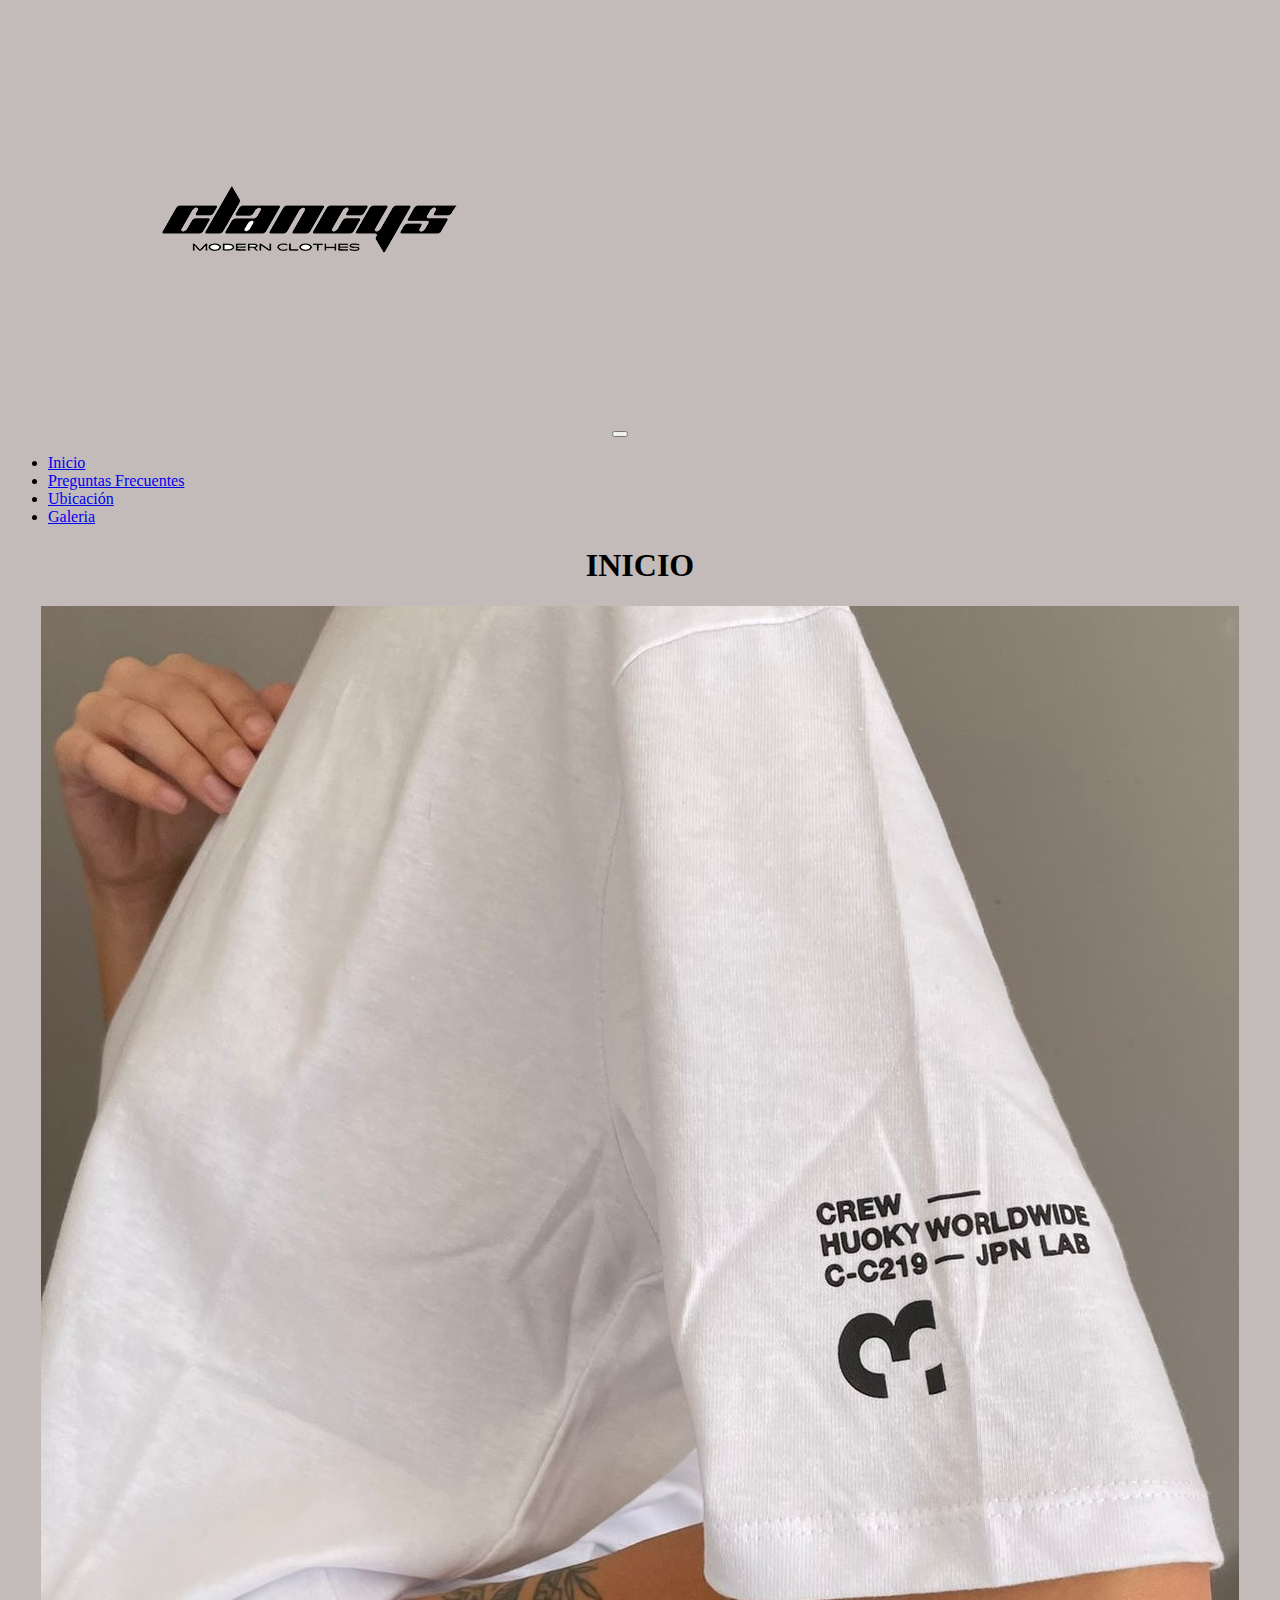
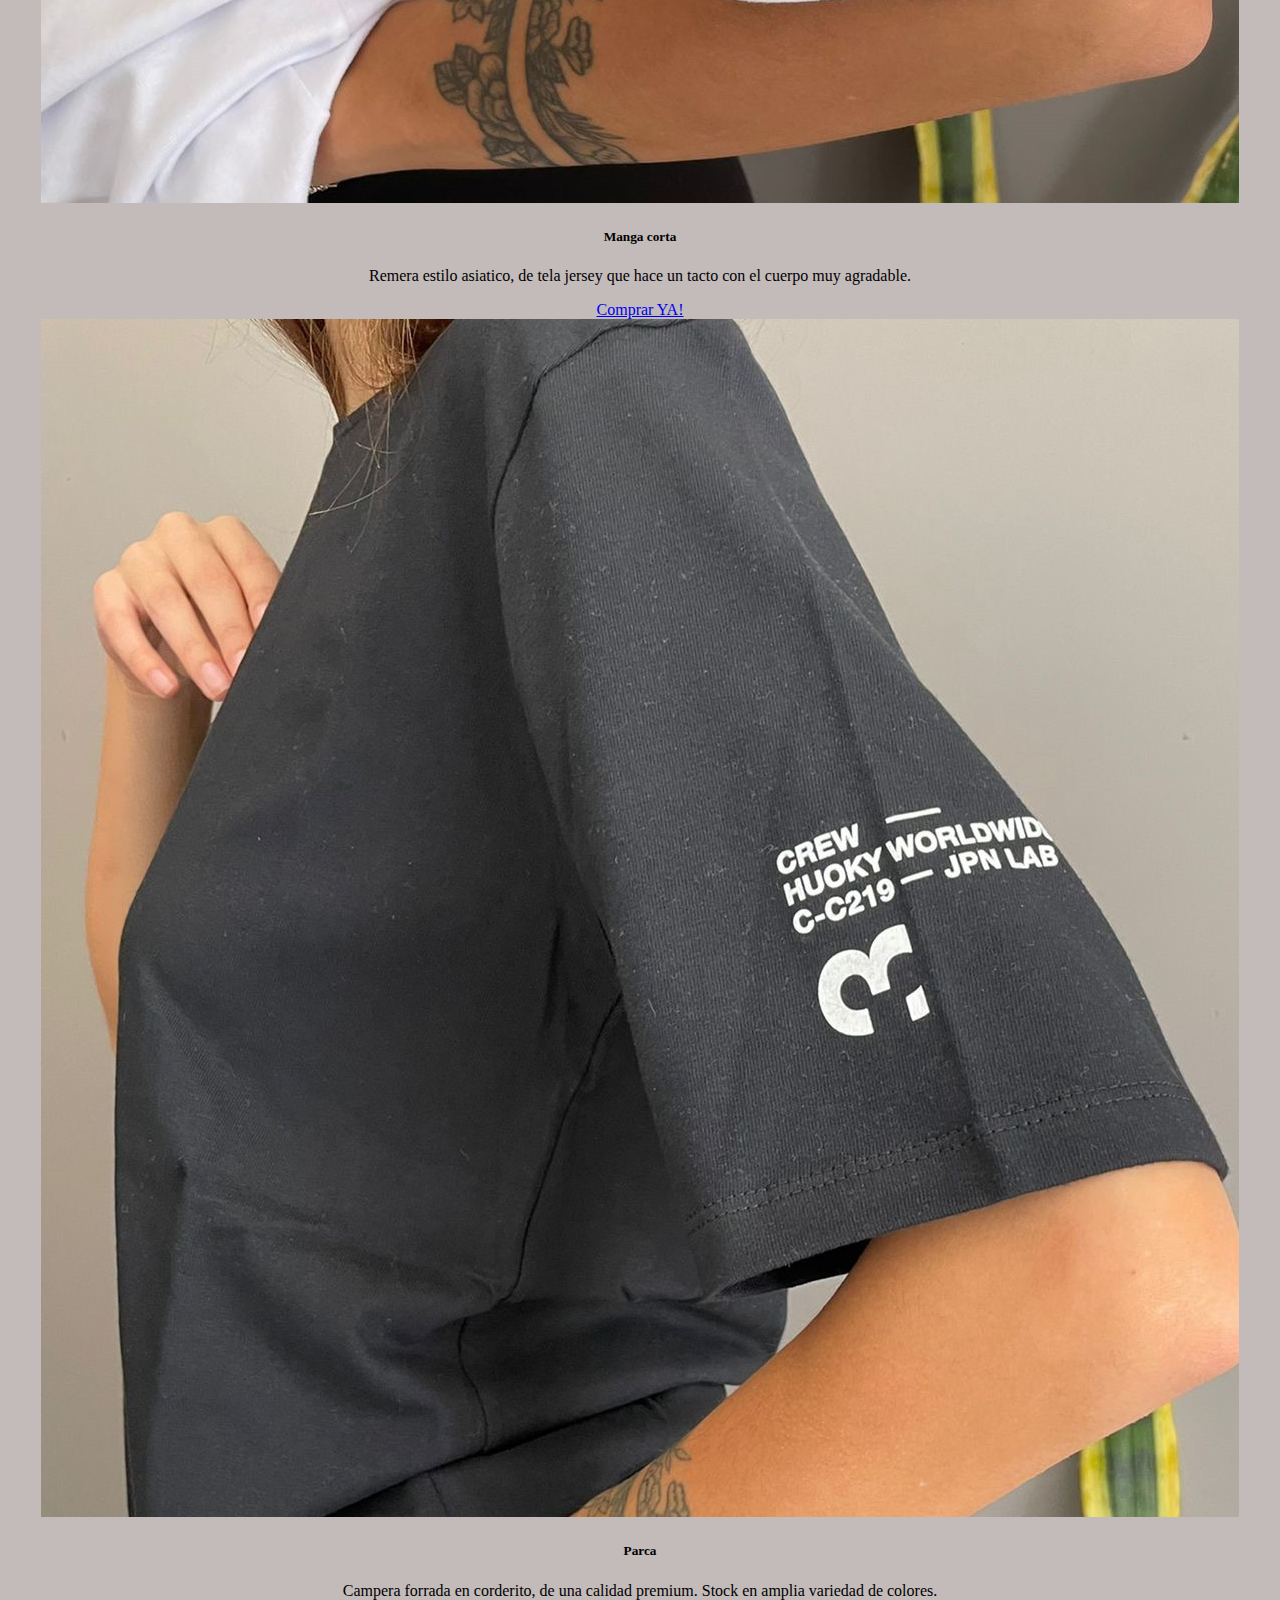
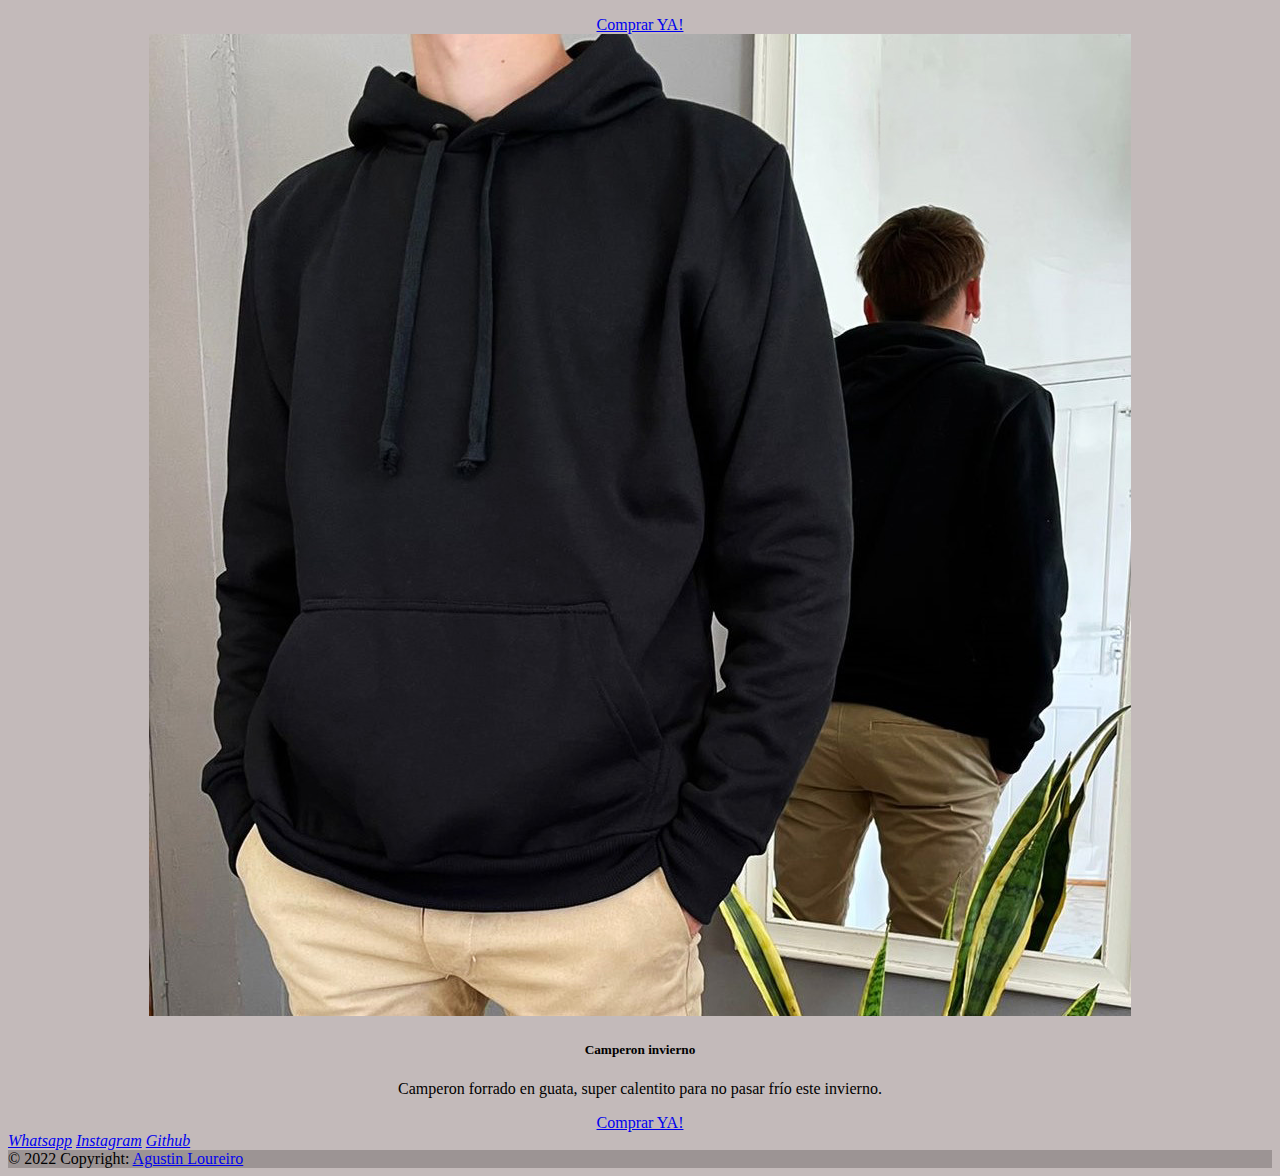
<file: index.html>
<!doctype html>
<html lang="es">
<head>
    <!-- Required meta tags -->
    <meta charset="utf-8">
    <meta name="viewport" content="width=device-width, initial-scale=1">
    <!-- Bootstrap CSS -->
    <link href="https://cdn.jsdelivr.net/npm/bootstrap@5.1.3/dist/css/bootstrap.min.css" rel="stylesheet"
        integrity="sha384-1BmE4kWBq78iYhFldvKuhfTAU6auU8tT94WrHftjDbrCEXSU1oBoqyl2QvZ6jIW3" crossorigin="anonymous">
        <link href="https://unpkg.com/aos@2.3.1/dist/aos.css" rel="stylesheet">
        <!-- NUESTRO CSS -->
    <link rel="stylesheet" href="css/estilo.css">
    <title>Clancys Boootstrap</title>
</head>

<body>
    <div class="container-fluid">
        <!-- LOGO + NAV -->
        <div class="row">
            <div class="col-12 col-lg-12">
                <nav class="navbar navbar-expand-lg navbar-light bgPrimario">
                    <div class="container-fluid">
                        <a class="navbar-brand" href="#"><img src="assets/clancys.png" alt="" class="img-fluid"></a>
                        <button class="navbar-toggler" type="button" data-bs-toggle="collapse"
                            data-bs-target="#navbarNav" aria-controls="navbarNav" aria-expanded="false"
                            aria-label="Toggle navigation">
                            <span class="navbar-toggler-icon"></span>
                        </button>
                        <div class="collapse navbar-collapse justify-content-end" id="navbarNav">
                            <ul class="navbar-nav">
                                <li class="nav-item">
                                    <a class="nav-link active" aria-current="page" href="index.html">Inicio</a>
                                </li>
                                <li class="nav-item">
                                    <a class="nav-link" href="pages/preguntasfrecuentes.html">Preguntas Frecuentes</a>
                                </li>
                                <li class="nav-item">
                                    <a class="nav-link" href="pages/ubicacion.html">Ubicación</a>
                                </li>
                                <li class="nav-item">
                                    <a class="nav-link" href="pages/galeria.html">Galeria</a>
                                </li>
                            </ul>
                        </div>
                    </div>
                </nav>
            </div>
        </div>
    </div>
    <div class="container-fluid">
        <!-- CARRUSEL
        <div class="row mb-5">
            <div class="col-12 col-lg-12">
                <div id="carouselExampleIndicators" class="carousel slide p-5" data-bs-ride="carousel">
                    <div class="carousel-indicators">
                        <button type="button" data-bs-target="#carouselExampleIndicators" data-bs-slide-to="0"
                            class="active" aria-current="true" aria-label="Slide 1"></button>
                        <button type="button" data-bs-target="#carouselExampleIndicators" data-bs-slide-to="1"
                            aria-label="Slide 2"></button>
                        <button type="button" data-bs-target="#carouselExampleIndicators" data-bs-slide-to="2"
                            aria-label="Slide 3"></button>
                    </div>
                    <div class="carousel-inner">
                        <div class="carousel-item active">
                            <img src="../assets/foto11.png" class="d-block w-100" alt="Modelaje de prendas" >
                        </div>
                        <div class="carousel-item">
                            <img src="../assets/foto12.png" class="d-block w-100" alt="Modelaje de prendas" >
                        </div>
                        <div class="carousel-item">
                            <img src="../assets/foto13.png" class="d-block w-100" alt="Modelaje de prendas" >
                        </div>
                    </div>
                    <button class="carousel-control-prev" type="button" data-bs-target="#carouselExampleIndicators"
                        data-bs-slide="prev">
                        <span class="carousel-control-prev-icon" aria-hidden="true"></span>
                        <span class="visually-hidden">Previous</span>
                    </button>
                    <button class="carousel-control-next" type="button" data-bs-target="#carouselExampleIndicators"
                        data-bs-slide="next">
                        <span class="carousel-control-next-icon" aria-hidden="true"></span>
                        <span class="visually-hidden">Next</span>
                    </button>
                </div>
            </div>
        </div>
    </div> -->
    <main class="container-fluid">
        <!-- CONTENIDO -->
        <div class="row">
            <div class="col-12 col-lg-12 ">
                <h1 class="centrar mb-5">INICIO</h1>
            </div>
            <div class="row ">
                <div class="col-12 col-lg-4">
                    <div class="card centrar m-5">
                        <img src="assets/foto11.png" class="card-img-top" alt="...">
                        <div class="card-body">
                            <h5 class="card-title">Manga corta</h5>
                            <p class="card-text">Remera estilo asiatico, de tela jersey que hace un tacto con el cuerpo muy agradable.</p>
                            <a href="https://clancys.empretienda.com.ar/" class="btn btn-primary">Comprar YA!</a>
                        </div>
                    </div>
                </div>
                <div class="col-12 col-lg-4">
                    <div class="card centrar m-5">
                        <img src="assets/foto12.png" class="card-img-top" alt="...">
                        <div class="card-body">
                            <h5 class="card-title">Parca</h5>
                            <p class="card-text">Campera forrada en corderito, de una calidad premium. Stock en amplia variedad de colores.</p>
                            <a href="https://clancys.empretienda.com.ar/" class="btn btn-primary">Comprar YA!</a>
                        </div>
                    </div>
                </div>
                <div class="col-12 col-lg-4">
                    <div class="card centrar m-5">
                        <img src="assets/foto13.png" class="card-img-top" alt="...">
                        <div class="card-body">
                            <h5 class="card-title">Camperon invierno</h5>
                            <p class="card-text">Camperon forrado en guata, super calentito para no pasar frío este invierno.</p>
                            <a href="https://clancys.empretienda.com.ar/" class="btn btn-primary">Comprar YA!</a>
                        </div>
                    </div>
                </div>
            </div>
        </div>
    </main>
    <footer class="bg-danger text-center text-white">
        <!-- Grid container -->
        <div class="container p-4 pb-0">
            <!-- Section: Social media -->
            <section class="mb-4">
                <!-- Wpp -->
                <a class="btn btn-outline-light btn-floating m-1" href="https://wa.me/5491159362683" role="button"><i
                        class="fab fa-google">Whatsapp</i></a>
                <!-- Instagram -->
                <a class="btn btn-outline-light btn-floating m-1" href="https://www.instagram.com/" target="_blank"
                    role="button"><i class="fab fa-instagram">Instagram</i></a>
                <!-- Github -->
                <a class="btn btn-outline-light btn-floating m-1" href="https://github.com/AgusLoureiro" target="_blank"
                    role="button"><i class="fab fa-github">Github</i></a>
            </section>
            <!-- Section: Social media -->
        </div>
        <!-- Grid container -->
        <!-- Copyright -->
        <div class="text-center p-3" style="background-color: rgba(0, 0, 0, 0.2);">
            © 2022 Copyright:
            <a class="text-white" href="https://mdbootstrap.com/">Agustin Loureiro</a>
        </div>
        <!-- Copyright -->
    </footer>
    <!-- Option 1: Bootstrap Bundle with Popper -->
    <script src="https://cdn.jsdelivr.net/npm/bootstrap@5.1.3/dist/js/bootstrap.bundle.min.js"
        integrity="sha384-ka7Sk0Gln4gmtz2MlQnikT1wXgYsOg+OMhuP+IlRH9sENBO0LRn5q+8nbTov4+1p"
        crossorigin="anonymous"></script>

</body>

</html>
</file>
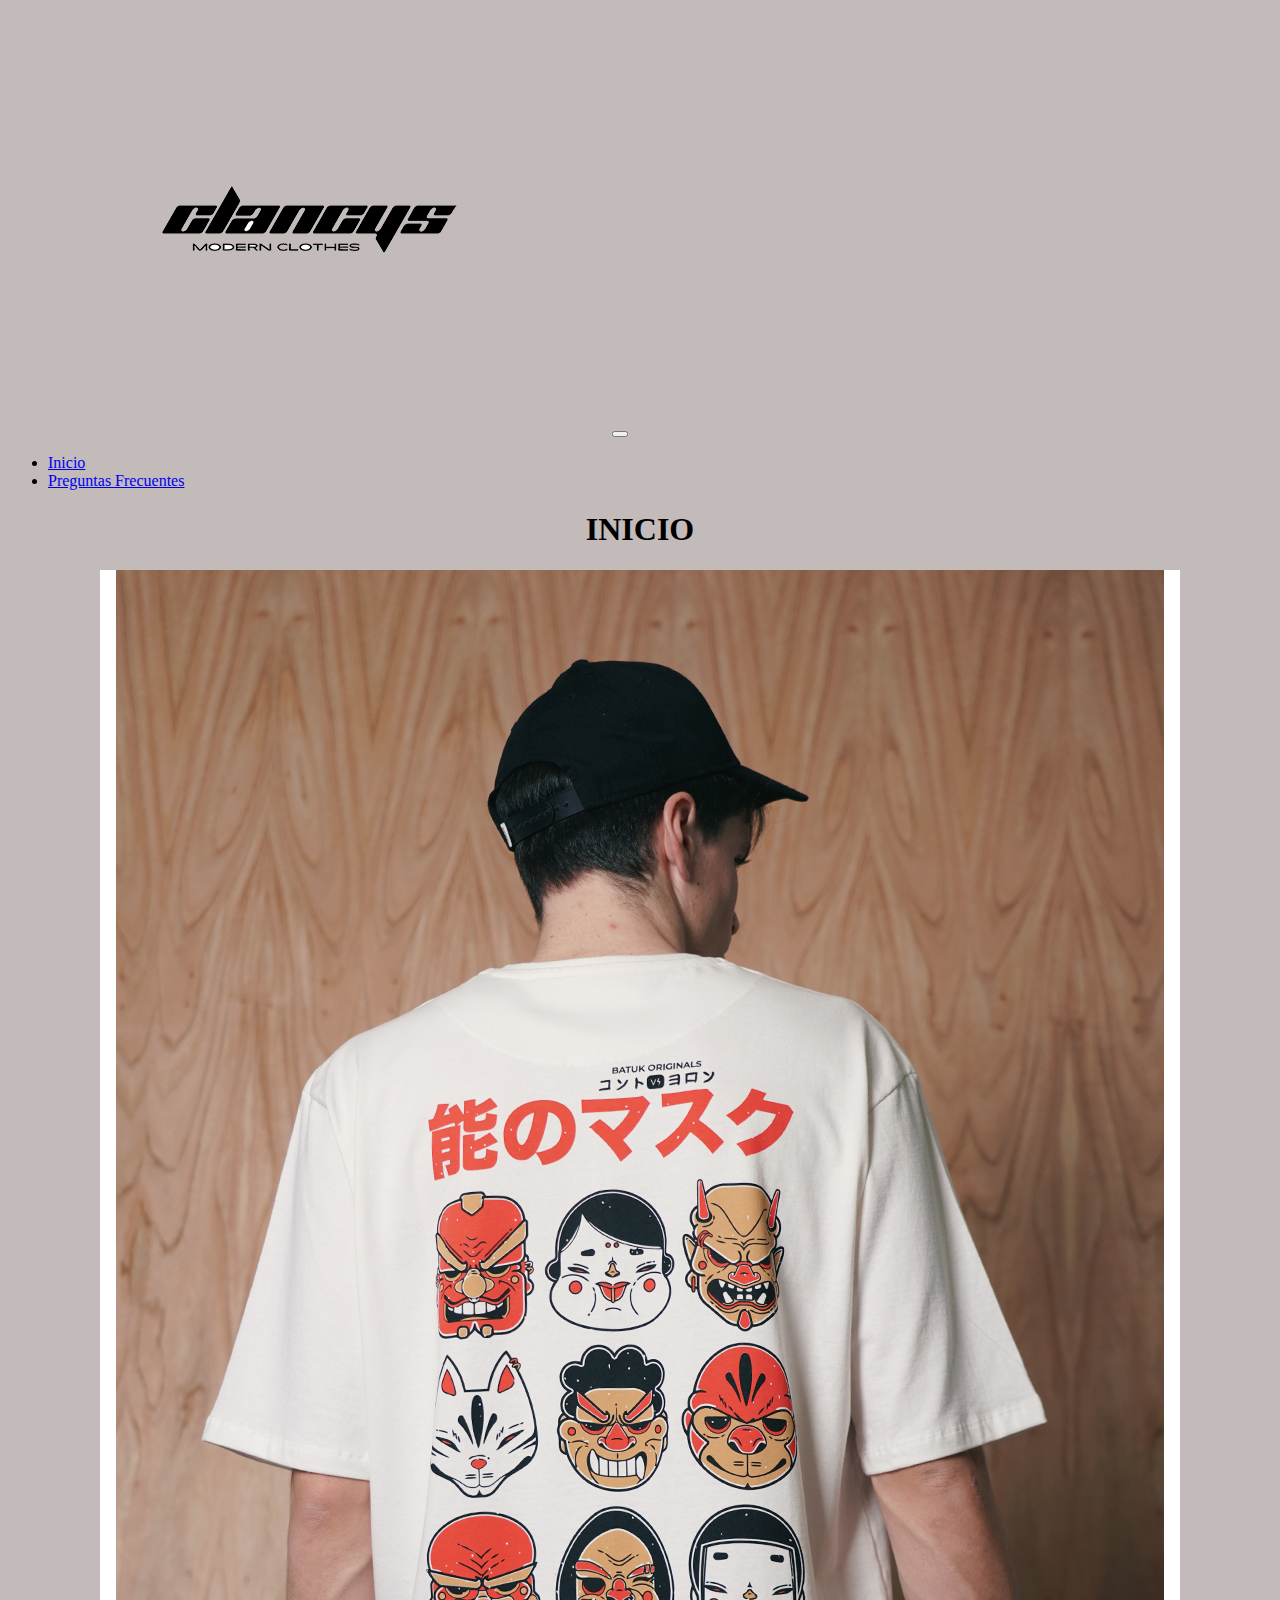
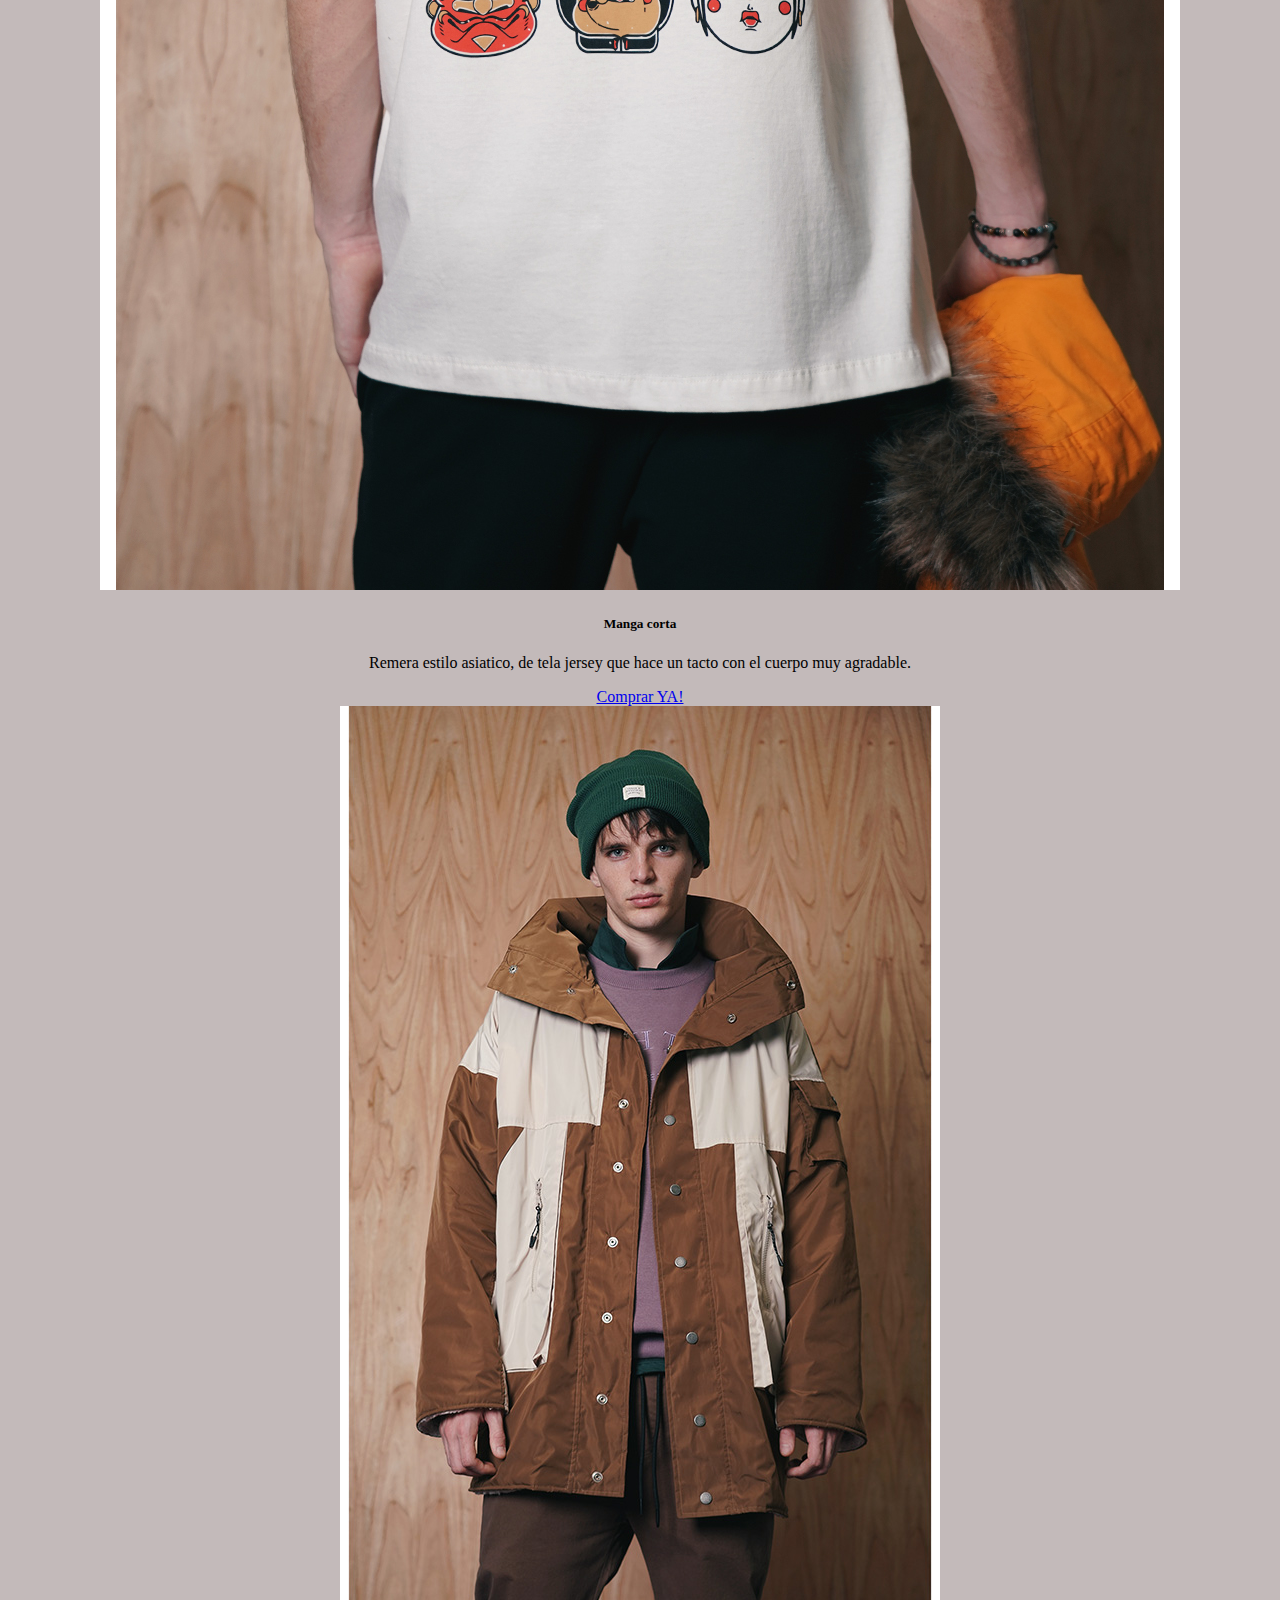
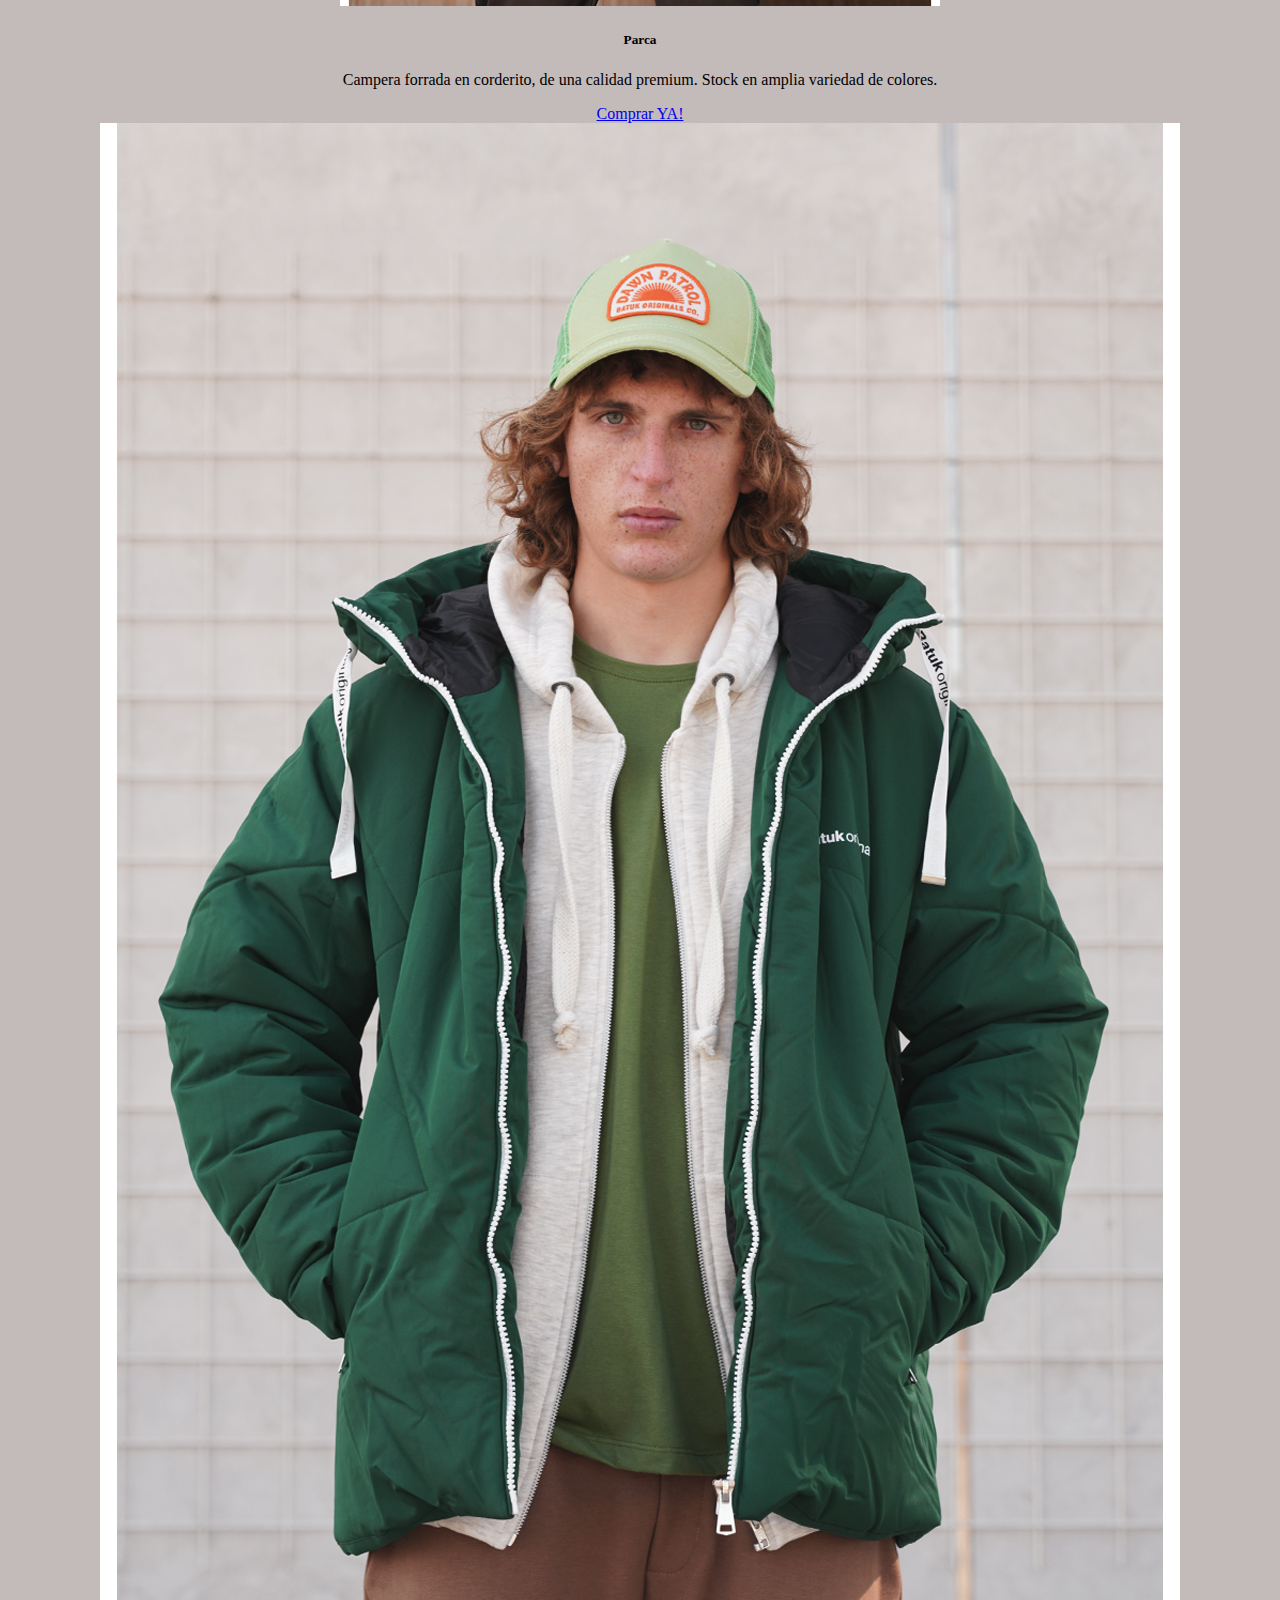
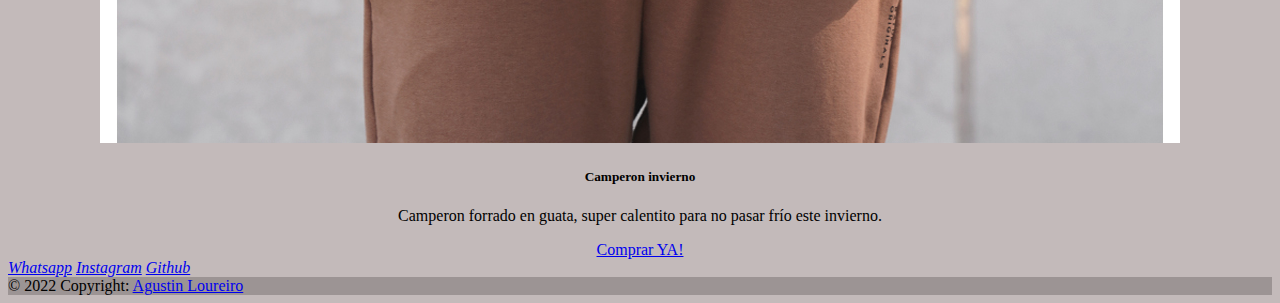
<file: pages/index.html>
<!doctype html>
<html lang="es">

<head>
    <!-- Required meta tags -->
    <meta charset="utf-8">
    <meta name="viewport" content="width=device-width, initial-scale=1">
    <!-- Bootstrap CSS -->
    <link href="https://cdn.jsdelivr.net/npm/bootstrap@5.1.3/dist/css/bootstrap.min.css" rel="stylesheet"
        integrity="sha384-1BmE4kWBq78iYhFldvKuhfTAU6auU8tT94WrHftjDbrCEXSU1oBoqyl2QvZ6jIW3" crossorigin="anonymous">
        <link href="https://unpkg.com/aos@2.3.1/dist/aos.css" rel="stylesheet">
        <!-- NUESTRO CSS -->
    <link rel="stylesheet" href="../css/estilo.css">
    <title>Clancys Boootstrap</title>
</head>

<body>
    <div class="container-fluid">
        <!-- LOGO + NAV -->
        <div class="row">
            <div class="col-12 col-lg-12">
                <nav class="navbar navbar-expand-lg navbar-light bgPrimario">
                    <div class="container-fluid">
                        <a class="navbar-brand" href="#"><img src="../assets/clancys.png" alt="" class="img-fluid"></a>
                        <button class="navbar-toggler" type="button" data-bs-toggle="collapse"
                            data-bs-target="#navbarNav" aria-controls="navbarNav" aria-expanded="false"
                            aria-label="Toggle navigation">
                            <span class="navbar-toggler-icon"></span>
                        </button>
                        <div class="collapse navbar-collapse justify-content-end" id="navbarNav">
                            <ul class="navbar-nav">
                                <li class="nav-item">
                                    <a class="nav-link active" aria-current="page" href="#">Inicio</a>
                                </li>
                                <li class="nav-item">
                                    <a class="nav-link" href="preguntasfrecuentes.html">Preguntas Frecuentes</a>
                                </li>
                            </ul>
                        </div>
                    </div>
                </nav>
            </div>
        </div>
    </div>
    <div class="container-fluid">
        <!-- CARRUSEL
        <div class="row mb-5">
            <div class="col-12 col-lg-12">
                <div id="carouselExampleIndicators" class="carousel slide p-5" data-bs-ride="carousel">
                    <div class="carousel-indicators">
                        <button type="button" data-bs-target="#carouselExampleIndicators" data-bs-slide-to="0"
                            class="active" aria-current="true" aria-label="Slide 1"></button>
                        <button type="button" data-bs-target="#carouselExampleIndicators" data-bs-slide-to="1"
                            aria-label="Slide 2"></button>
                        <button type="button" data-bs-target="#carouselExampleIndicators" data-bs-slide-to="2"
                            aria-label="Slide 3"></button>
                    </div>
                    <div class="carousel-inner">
                        <div class="carousel-item active">
                            <img src="../assets/foto11.png" class="d-block w-100" alt="Modelaje de prendas" >
                        </div>
                        <div class="carousel-item">
                            <img src="../assets/foto12.png" class="d-block w-100" alt="Modelaje de prendas" >
                        </div>
                        <div class="carousel-item">
                            <img src="../assets/foto13.png" class="d-block w-100" alt="Modelaje de prendas" >
                        </div>
                    </div>
                    <button class="carousel-control-prev" type="button" data-bs-target="#carouselExampleIndicators"
                        data-bs-slide="prev">
                        <span class="carousel-control-prev-icon" aria-hidden="true"></span>
                        <span class="visually-hidden">Previous</span>
                    </button>
                    <button class="carousel-control-next" type="button" data-bs-target="#carouselExampleIndicators"
                        data-bs-slide="next">
                        <span class="carousel-control-next-icon" aria-hidden="true"></span>
                        <span class="visually-hidden">Next</span>
                    </button>
                </div>
            </div>
        </div>
    </div> -->
    <main class="container-fluid">
        <!-- CONTENIDO -->
        <div class="row">
            <div class="col-12 col-lg-12 ">
                <h1 class="tittle centrar mb-5">INICIO</h1>
            </div>
            <div class="row ">
                <div class="col-12 col-lg-4">
                    <div class="card centrar m-5">
                        <img src="../assets/img3.jpg" class="card-img-top" alt="...">
                        <div class="card-body">
                            <h5 class="card-title">Manga corta</h5>
                            <p class="card-text">Remera estilo asiatico, de tela jersey que hace un tacto con el cuerpo muy agradable.</p>
                            <a href="https://clancys.empretienda.com.ar/" class="btn btn-primary">Comprar YA!</a>
                        </div>
                    </div>
                </div>
                <div class="col-12 col-lg-4">
                    <div class="card centrar m-5">
                        <img src="../assets/img1.jpg" class="card-img-top" alt="...">
                        <div class="card-body">
                            <h5 class="card-title">Parca</h5>
                            <p class="card-text">Campera forrada en corderito, de una calidad premium. Stock en amplia variedad de colores.</p>
                            <a href="https://clancys.empretienda.com.ar/" class="btn btn-primary">Comprar YA!</a>
                        </div>
                    </div>
                </div>
                <div class="col-12 col-lg-4">
                    <div class="card centrar m-5">
                        <img src="../assets/img2.jpg" class="card-img-top" alt="...">
                        <div class="card-body">
                            <h5 class="card-title">Camperon invierno</h5>
                            <p class="card-text">Camperon forrado en guata, super calentito para no pasar frío este invierno.</p>
                            <a href="https://clancys.empretienda.com.ar/" class="btn btn-primary">Comprar YA!</a>
                        </div>
                    </div>
                </div>
            </div>
        </div>
    </main>
    <footer class="bg-danger text-center text-white">
        <!-- Grid container -->
        <div class="container p-4 pb-0">
            <!-- Section: Social media -->
            <section class="mb-4">
                <!-- Wpp -->
                <a class="btn btn-outline-light btn-floating m-1" href="https://wa.me/5491159362683" role="button"><i
                        class="fab fa-google">Whatsapp</i></a>
                <!-- Instagram -->
                <a class="btn btn-outline-light btn-floating m-1" href="https://www.instagram.com/" target="_blank"
                    role="button"><i class="fab fa-instagram">Instagram</i></a>
                <!-- Github -->
                <a class="btn btn-outline-light btn-floating m-1" href="https://github.com/AgusLoureiro" target="_blank"
                    role="button"><i class="fab fa-github">Github</i></a>
            </section>
            <!-- Section: Social media -->
        </div>
        <!-- Grid container -->
        <!-- Copyright -->
        <div class="text-center p-3" style="background-color: rgba(0, 0, 0, 0.2);">
            © 2022 Copyright:
            <a class="text-white" href="https://mdbootstrap.com/">Agustin Loureiro</a>
        </div>
        <!-- Copyright -->
    </footer>
    <script src="https://unpkg.com/aos@2.3.1/dist/aos.js"></script>
    <!-- Option 1: Bootstrap Bundle with Popper -->
    <script src="https://cdn.jsdelivr.net/npm/bootstrap@5.1.3/dist/js/bootstrap.bundle.min.js"
        integrity="sha384-ka7Sk0Gln4gmtz2MlQnikT1wXgYsOg+OMhuP+IlRH9sENBO0LRn5q+8nbTov4+1p"
        crossorigin="anonymous"></script>

</body>

</html>
</file>
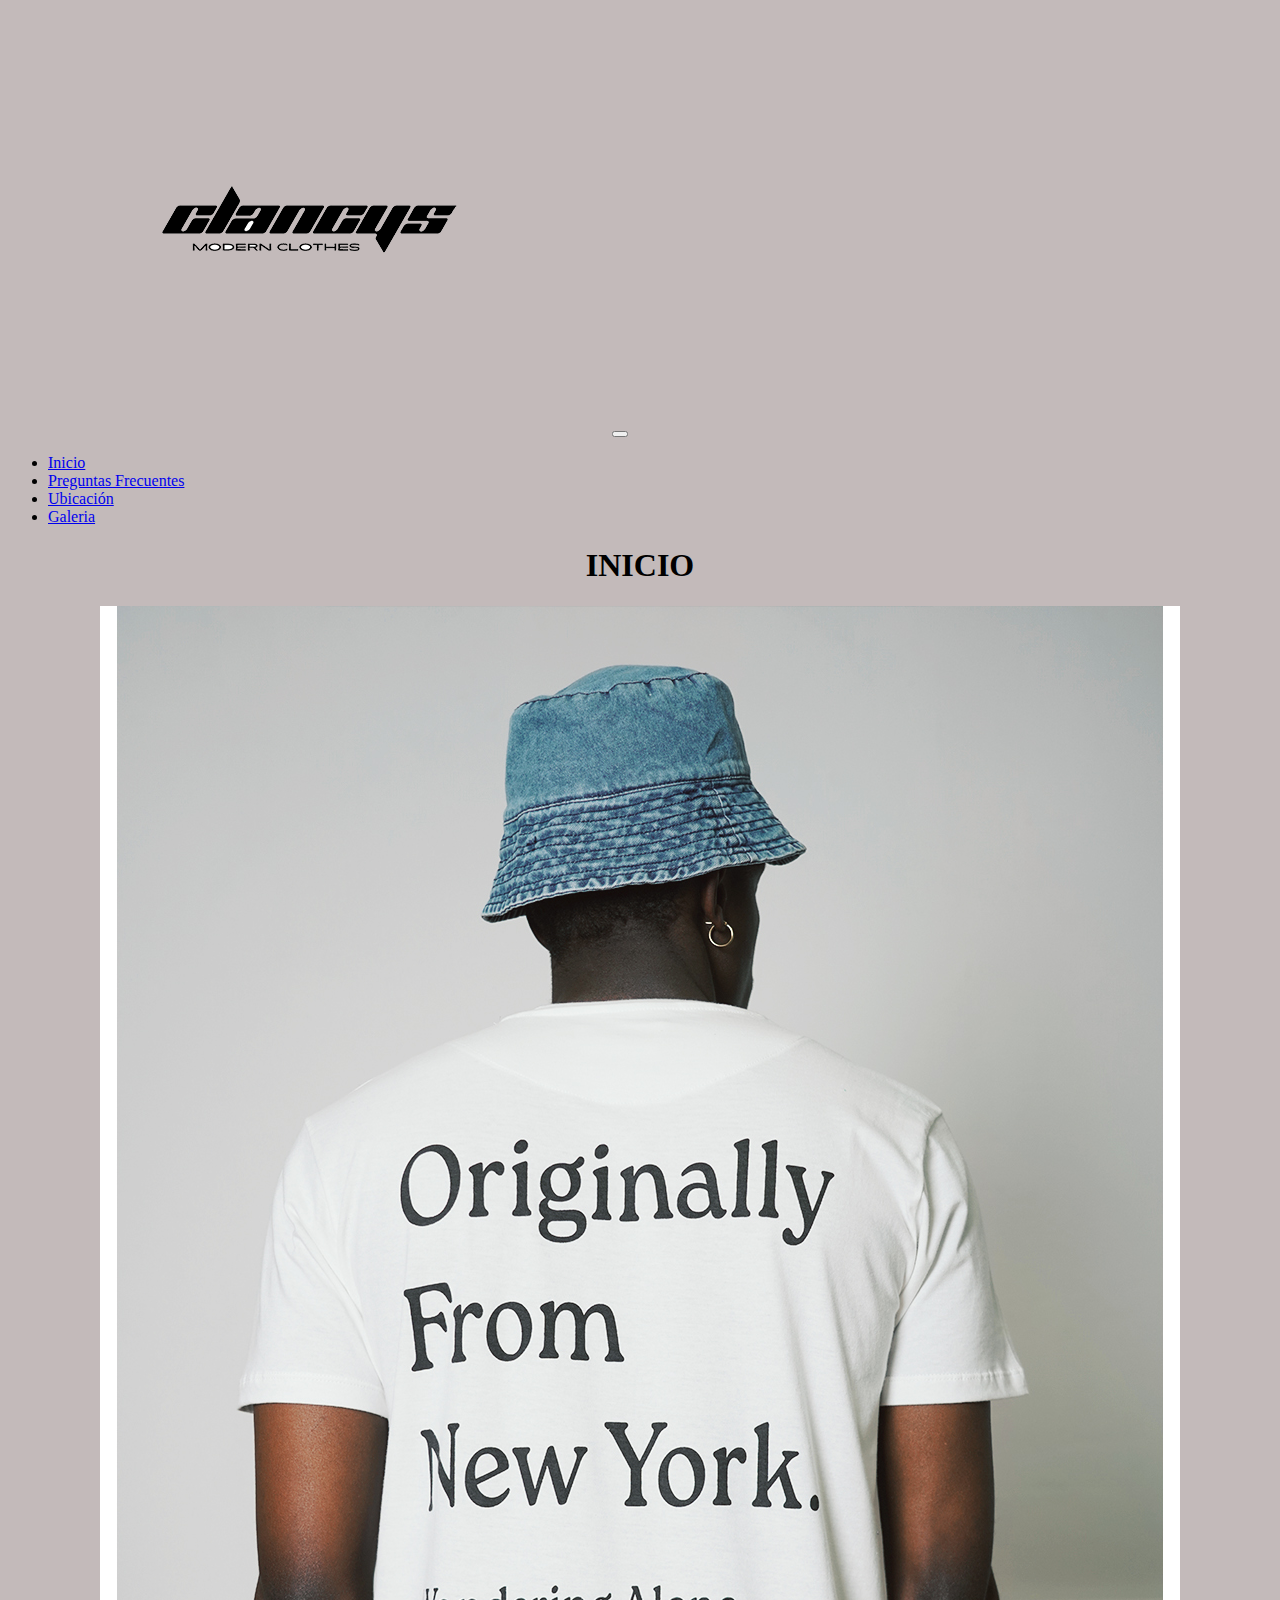
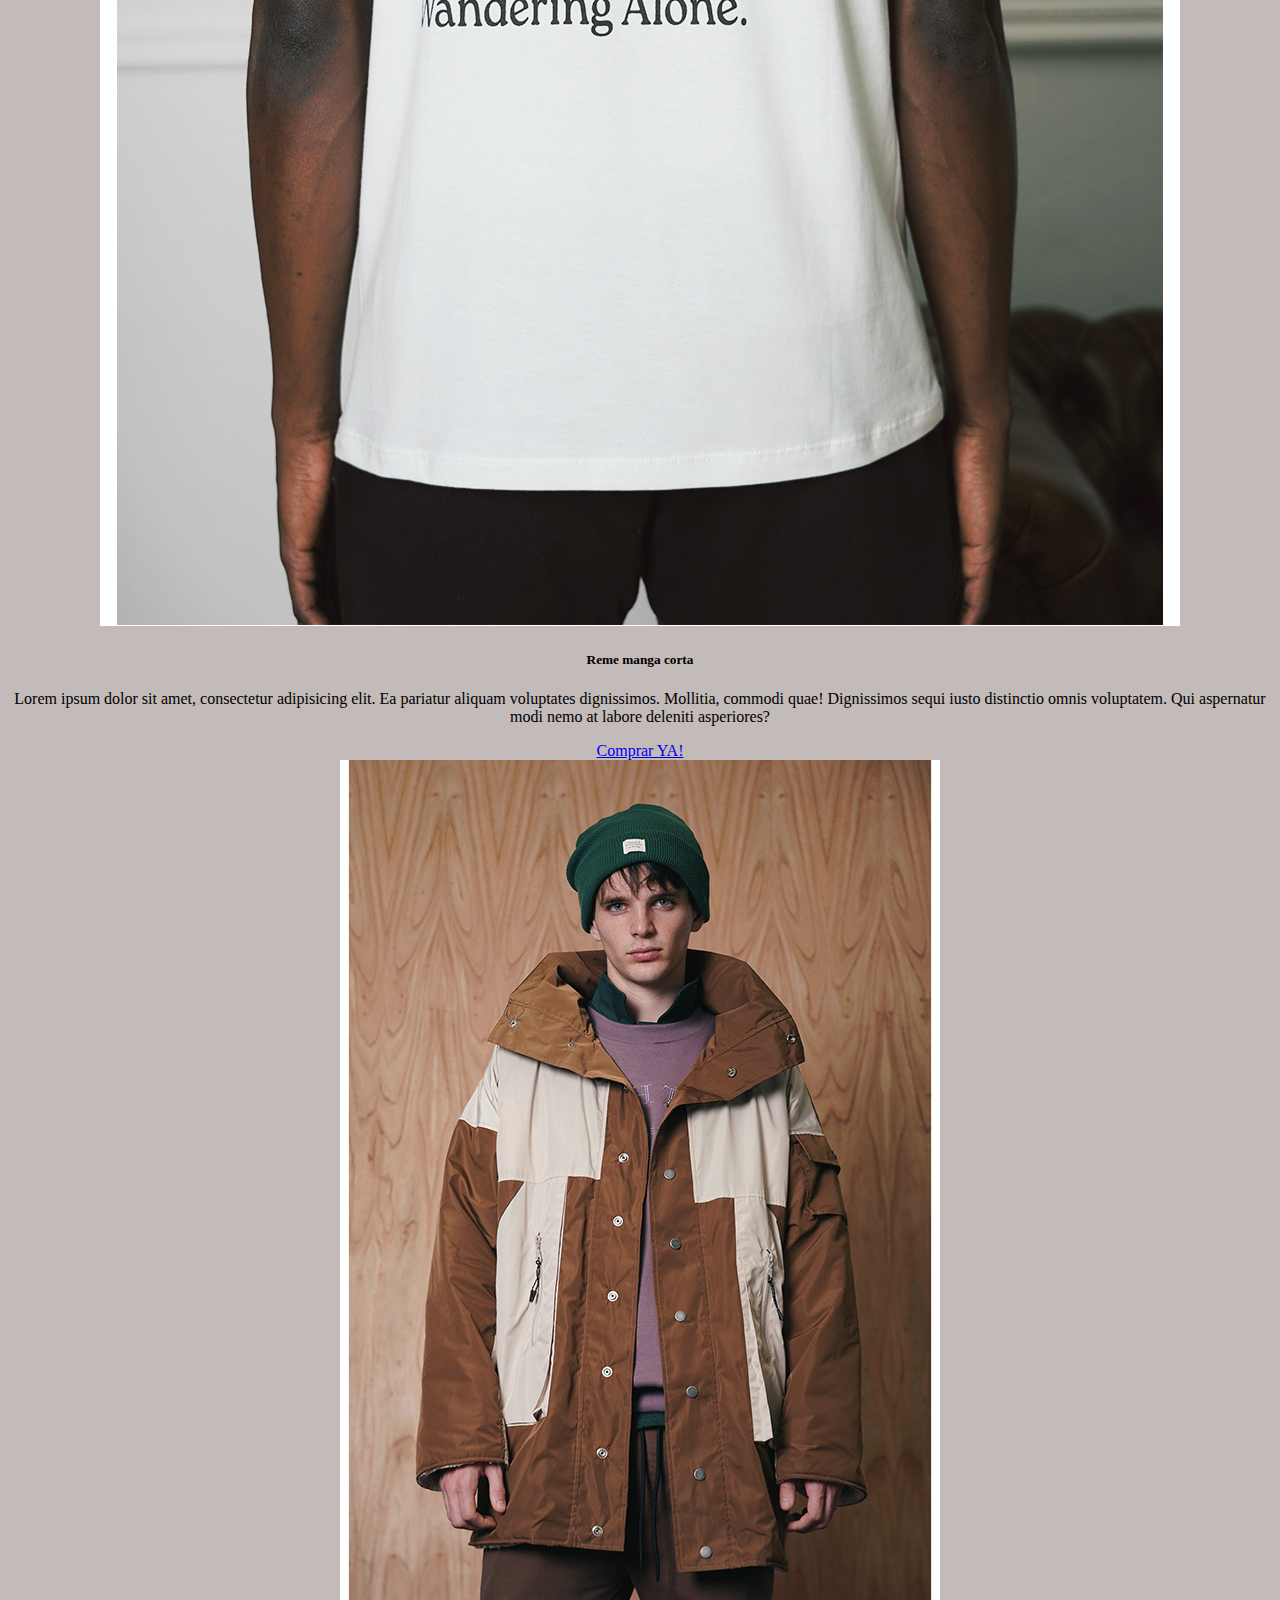
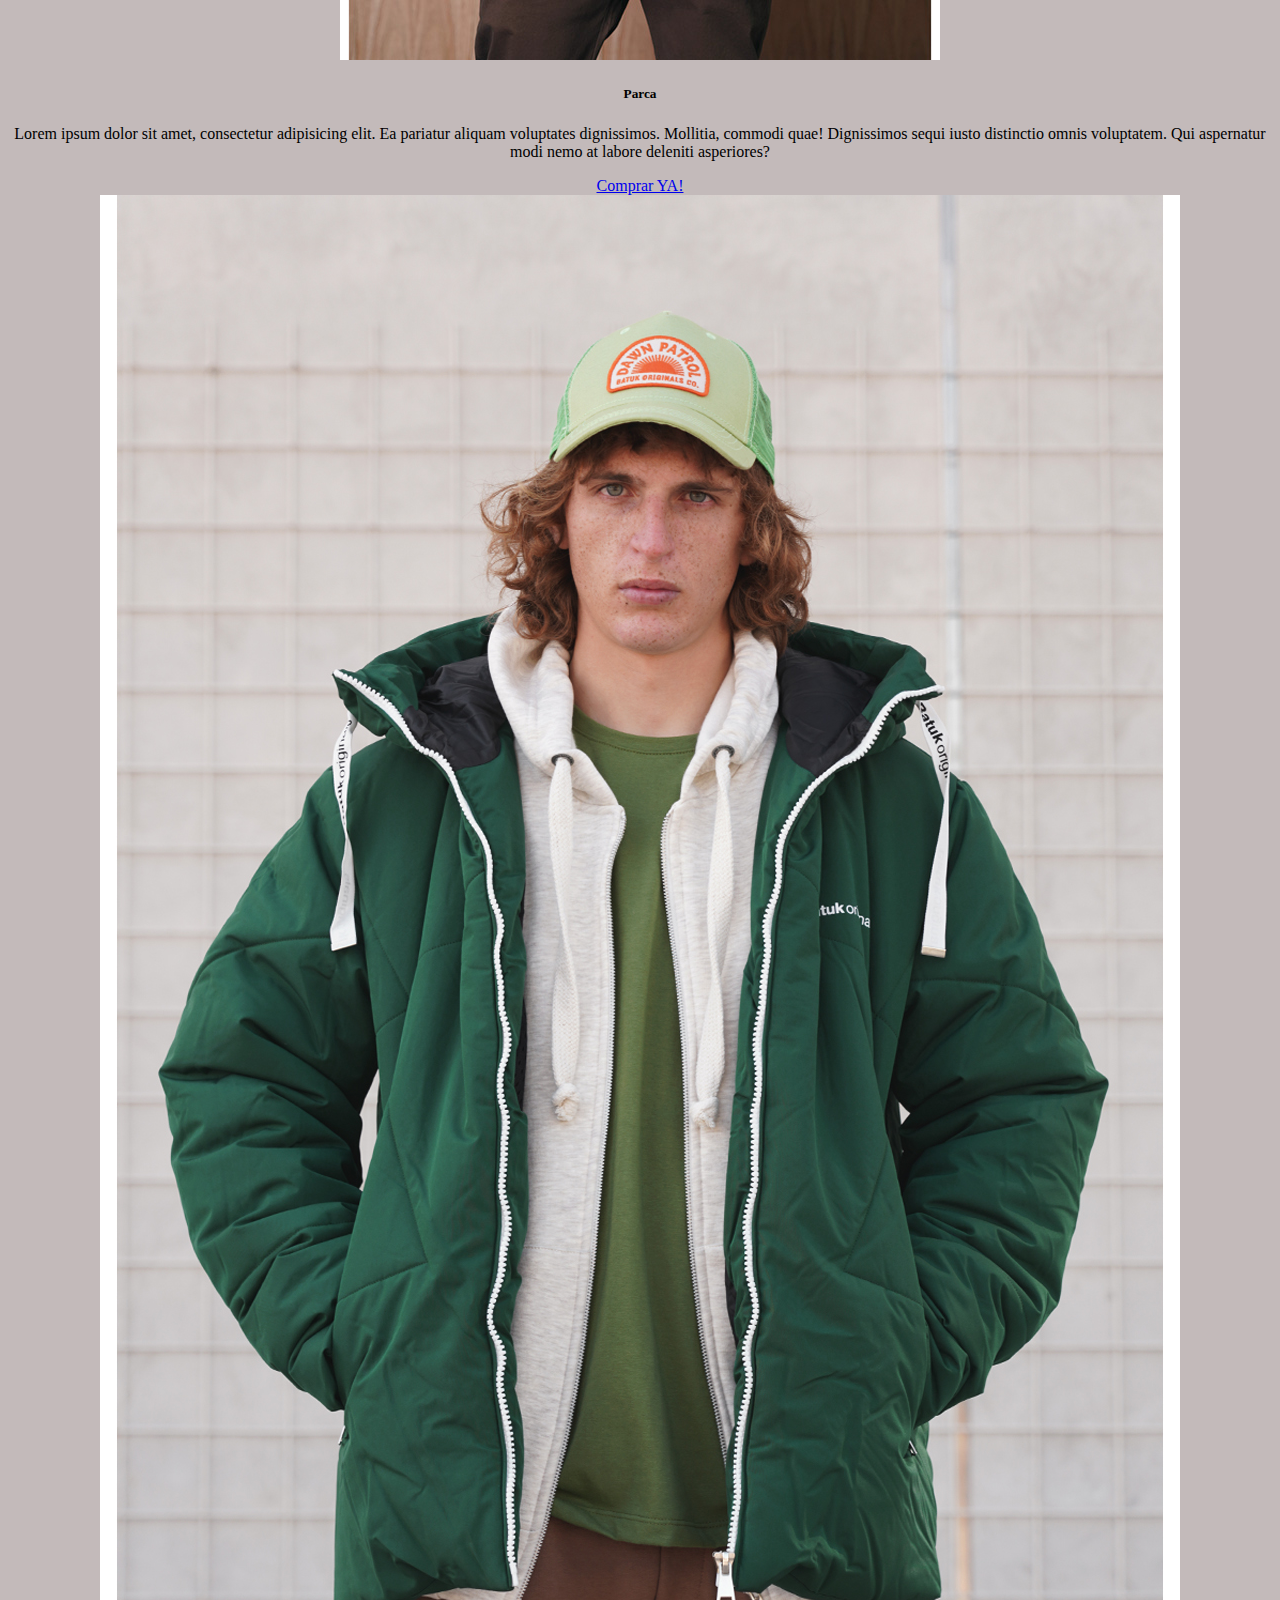
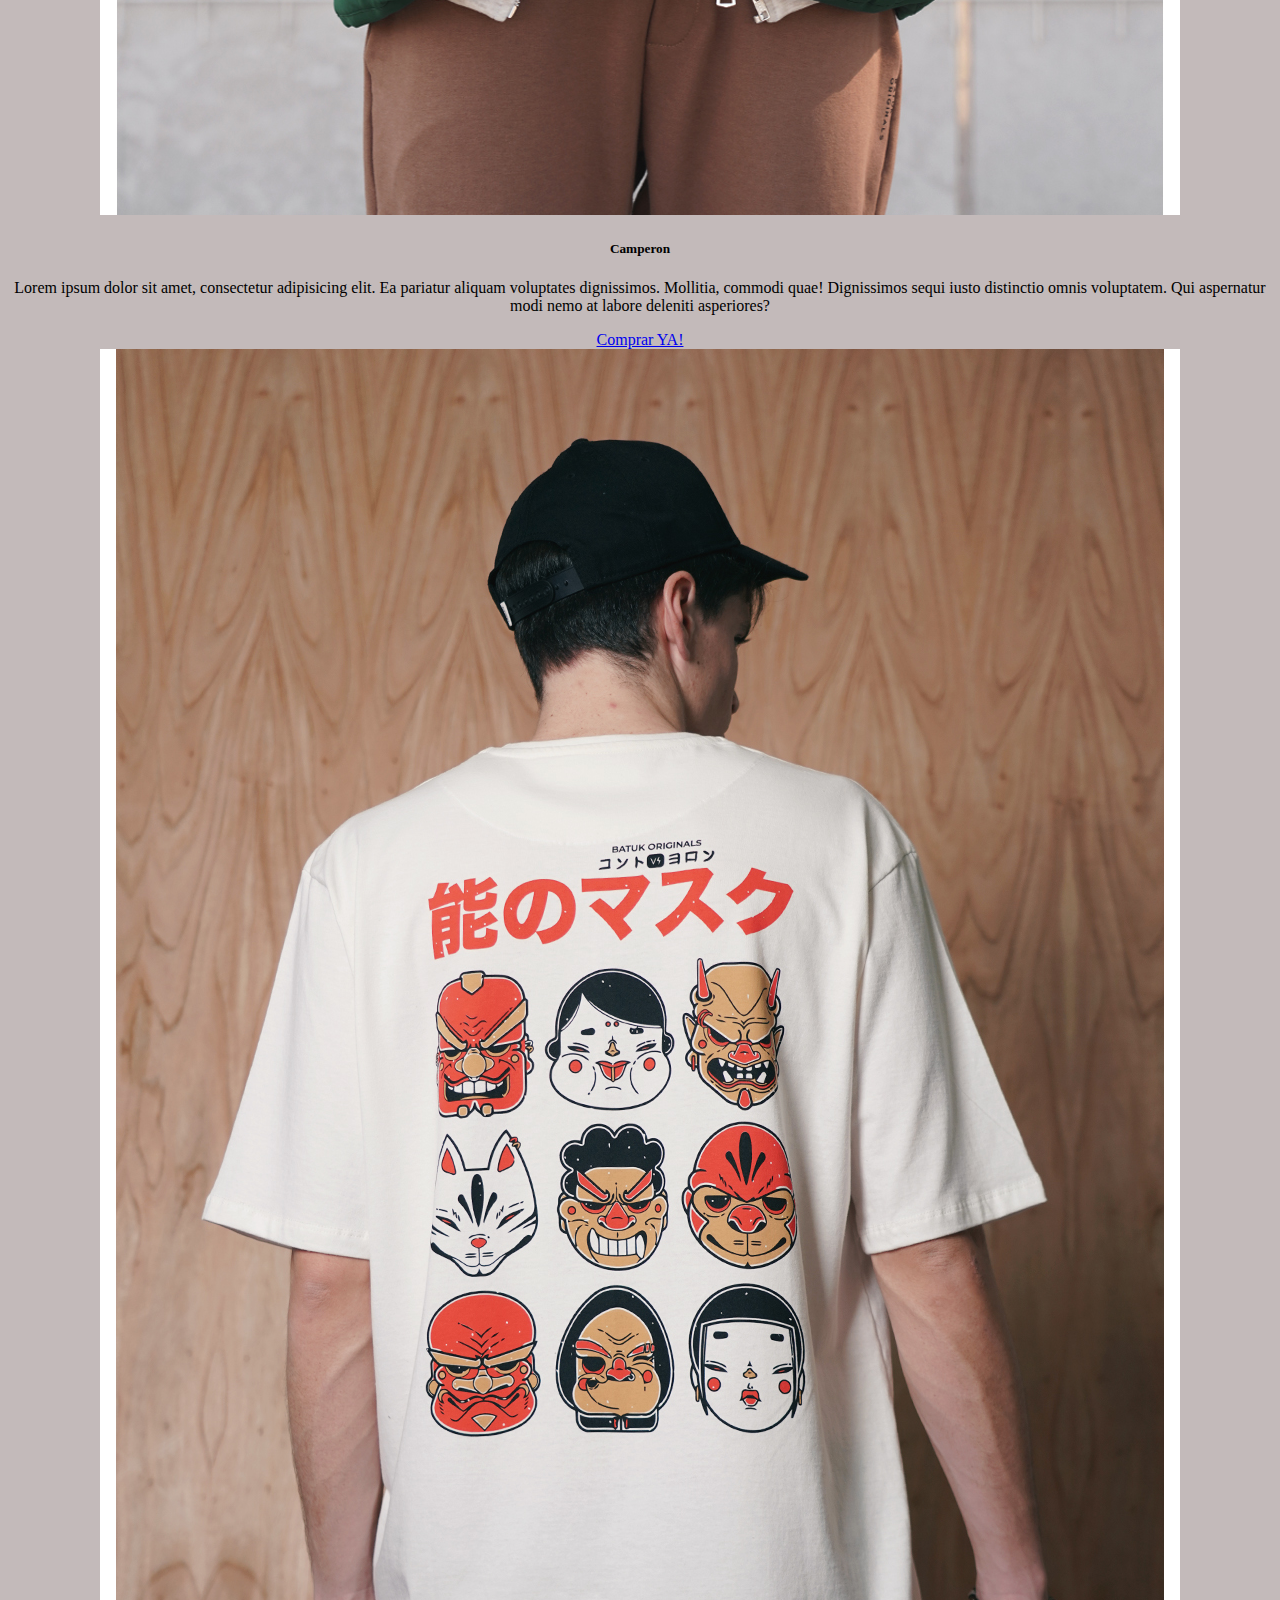
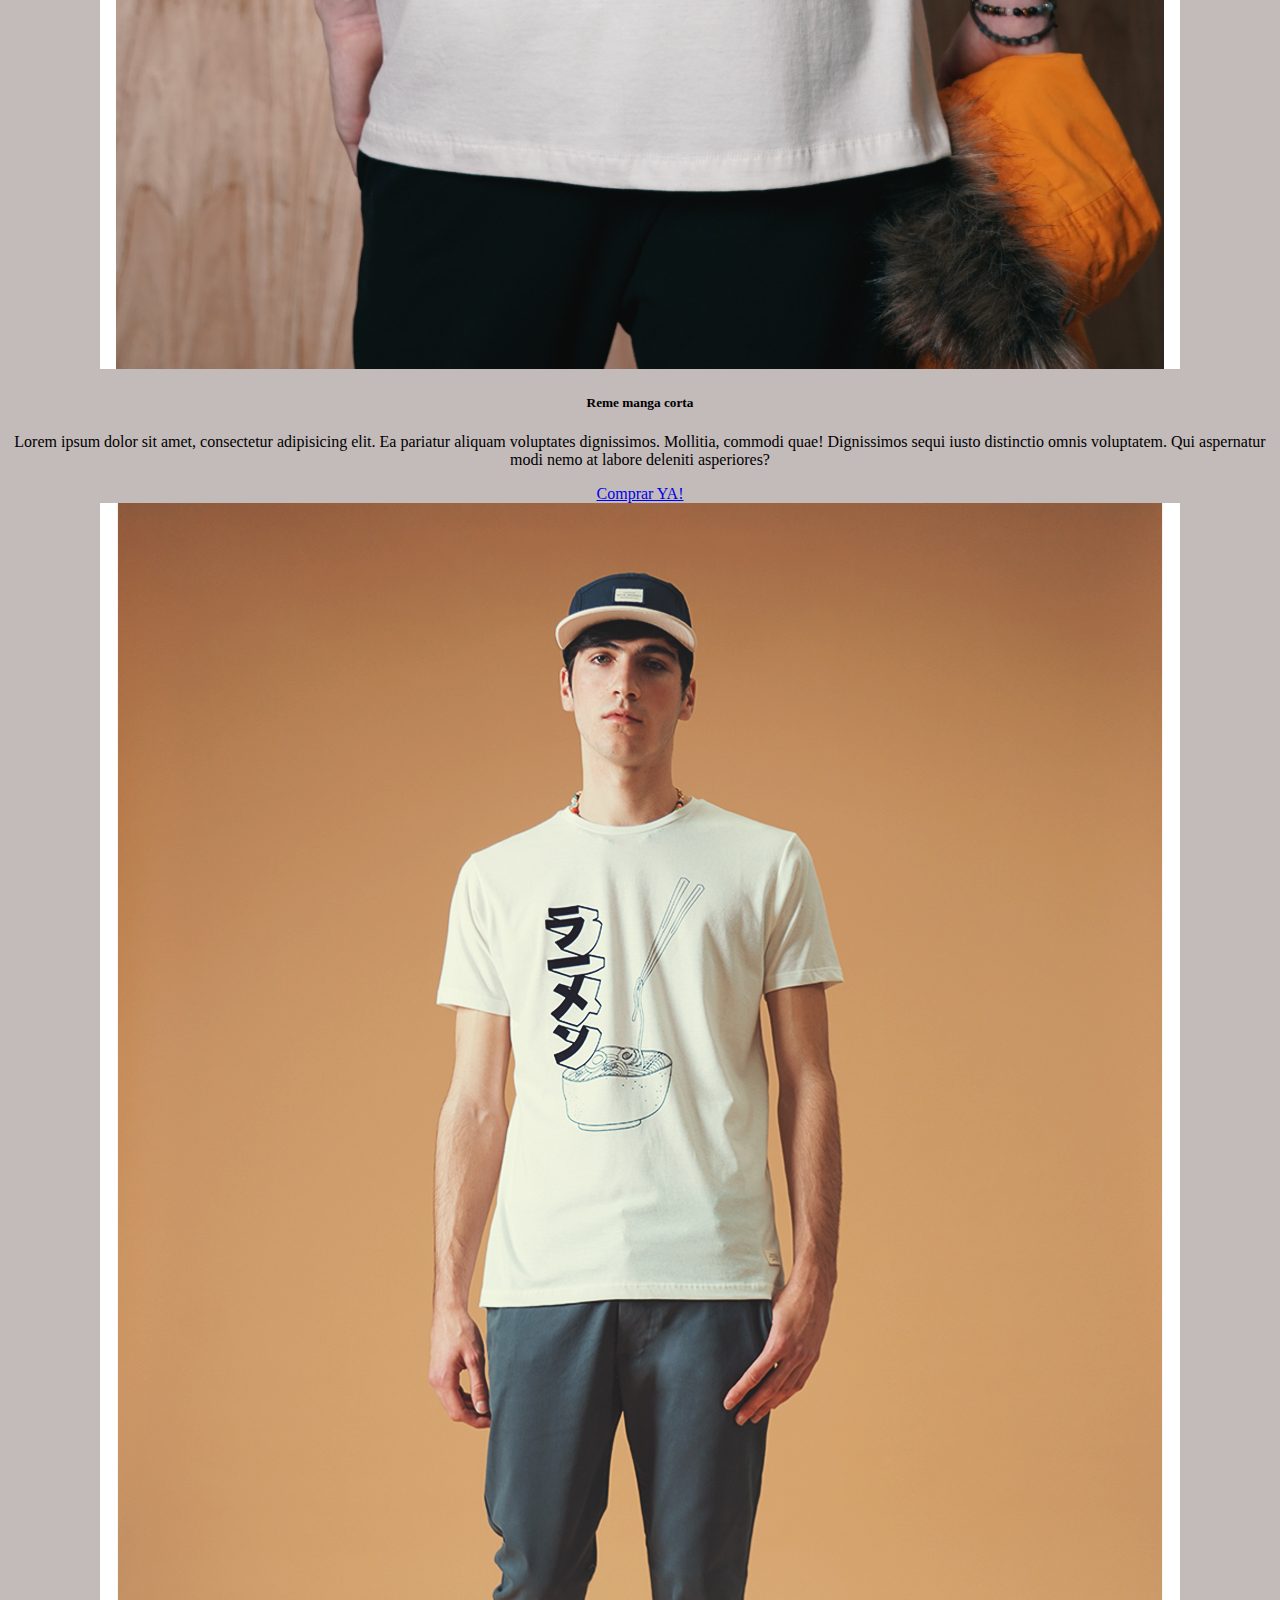
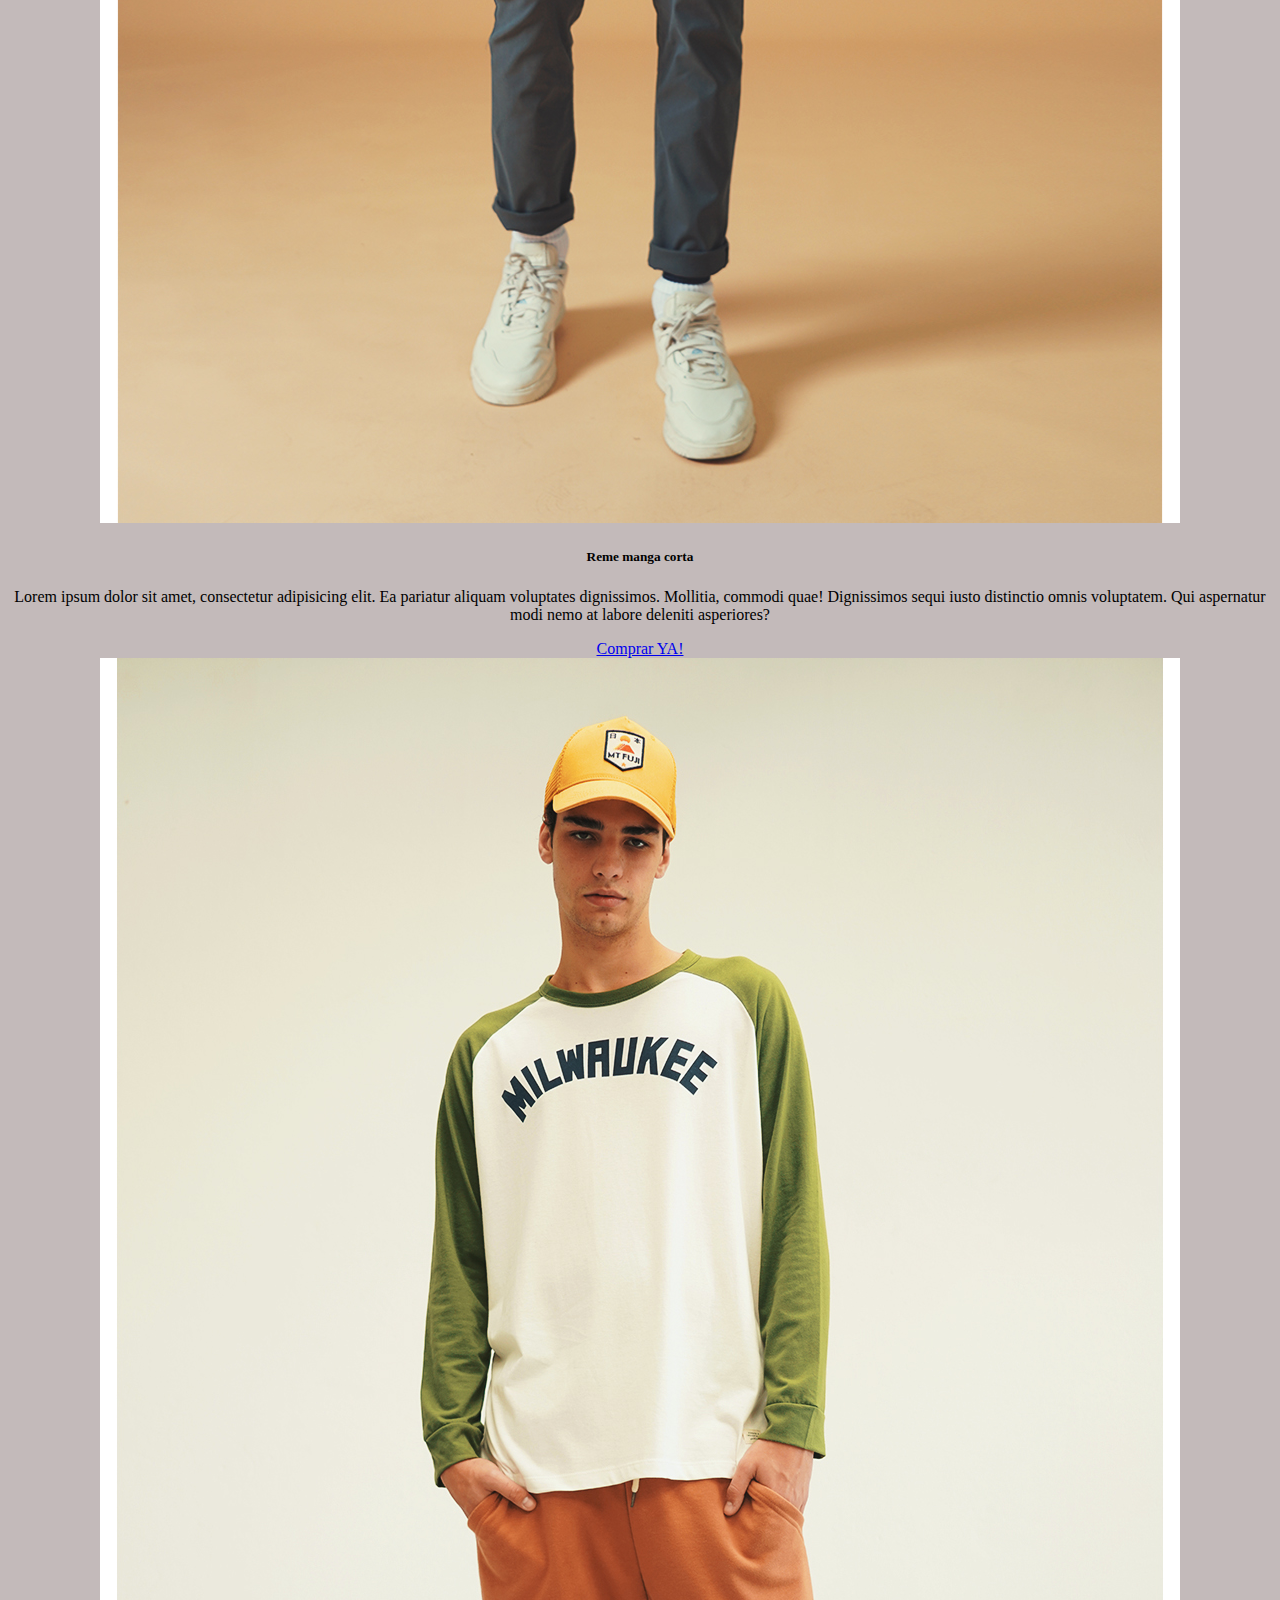
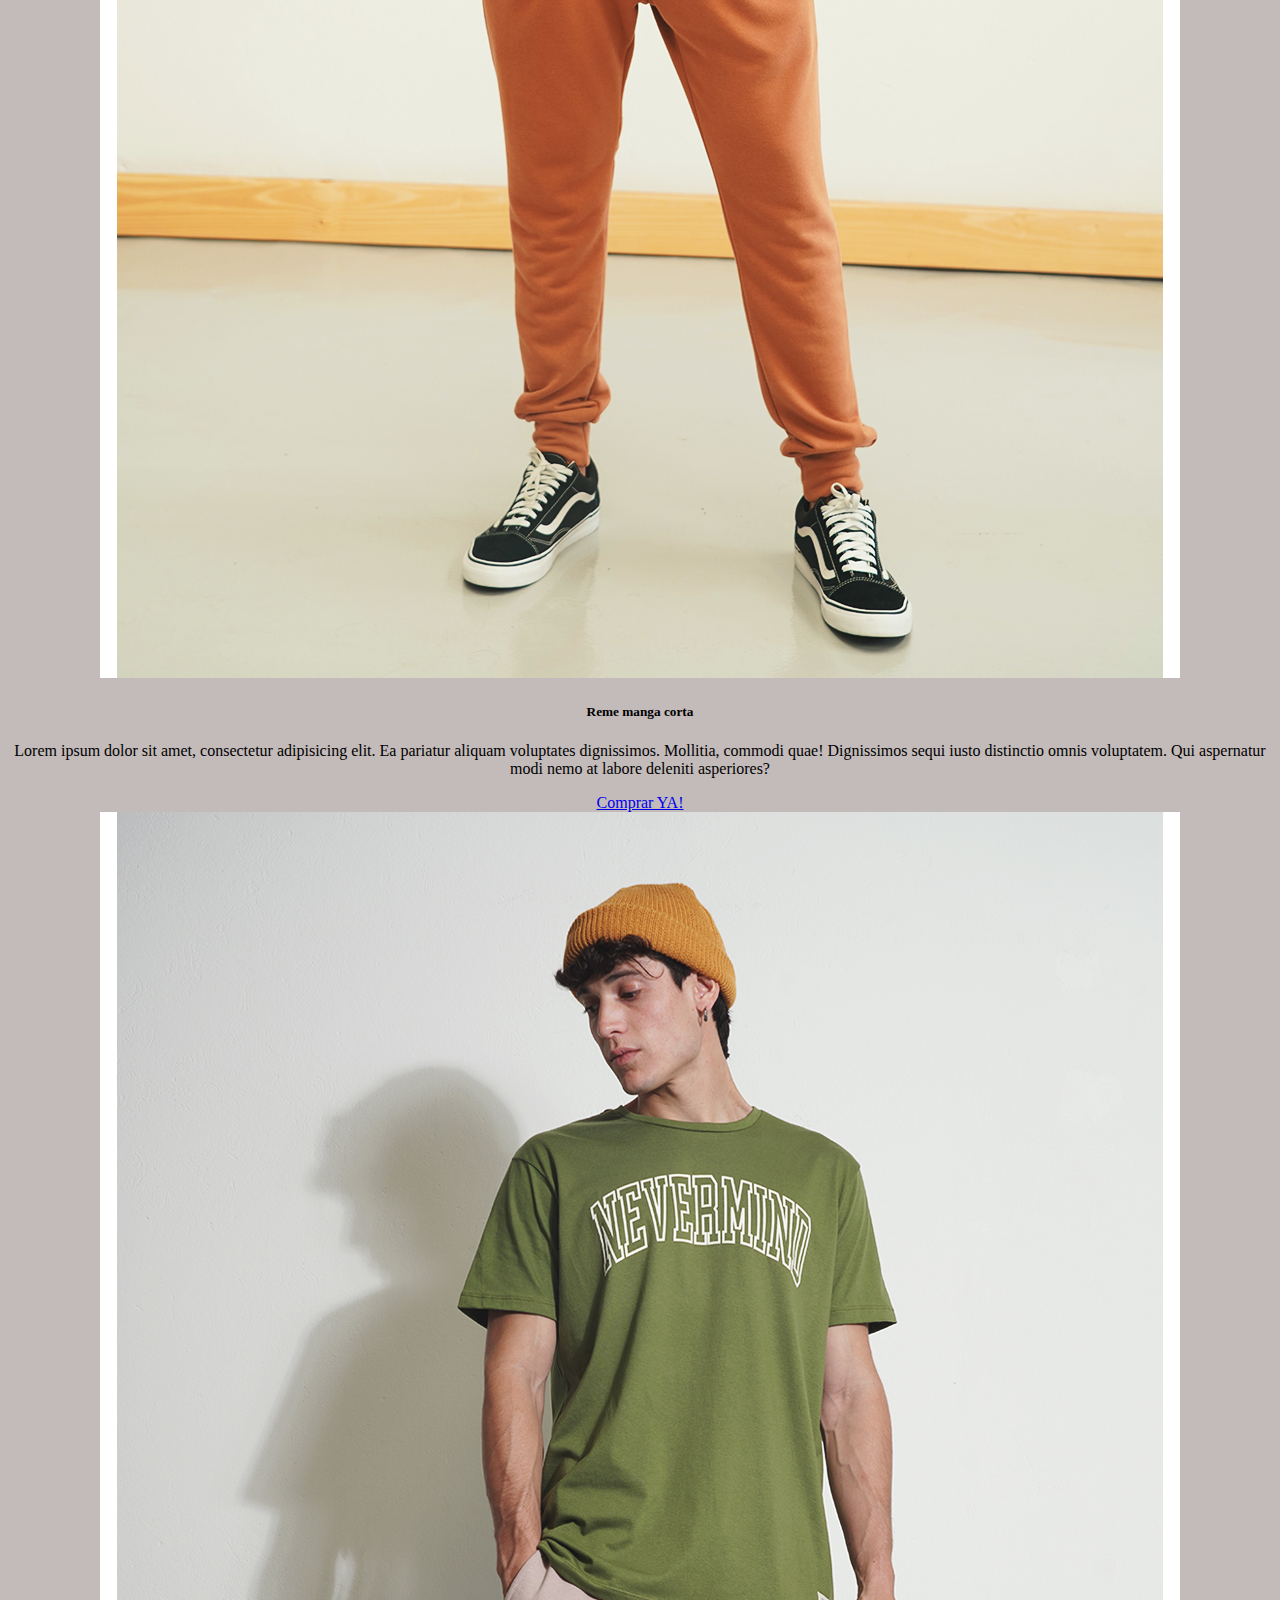
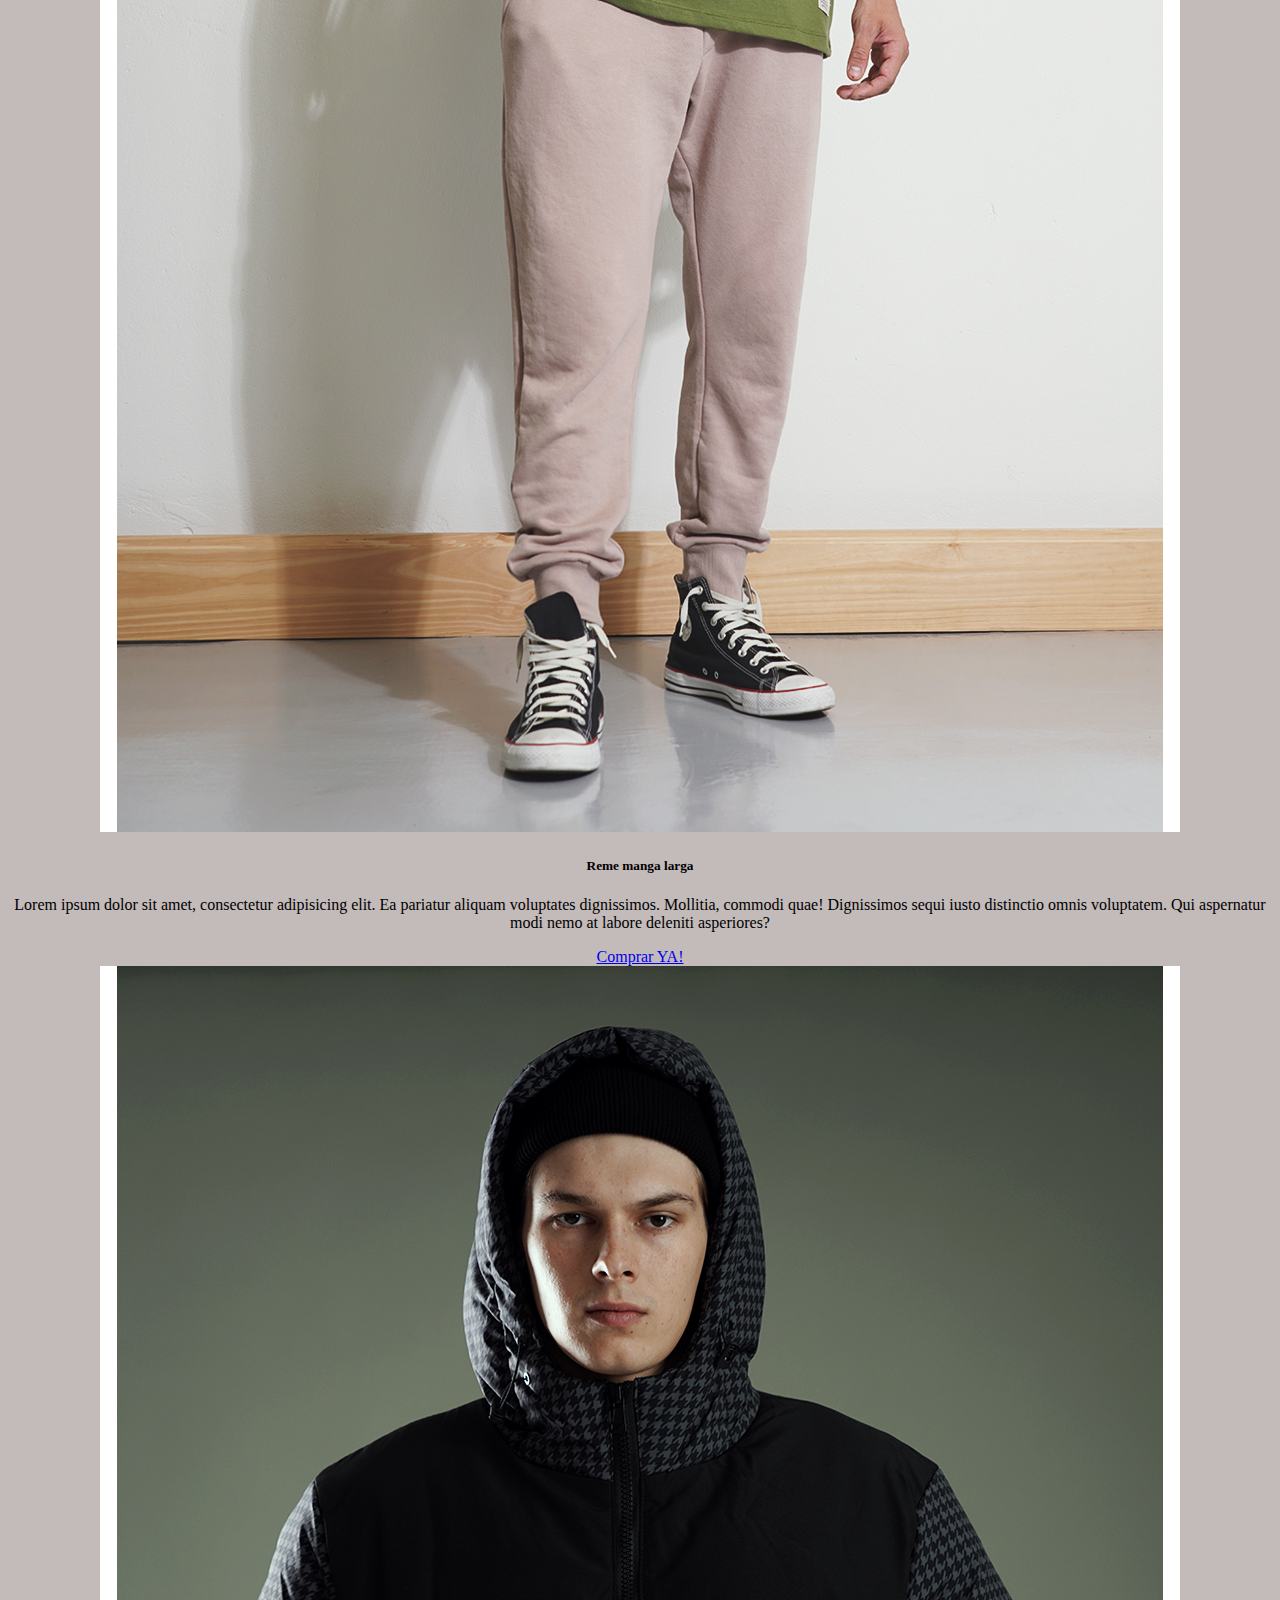
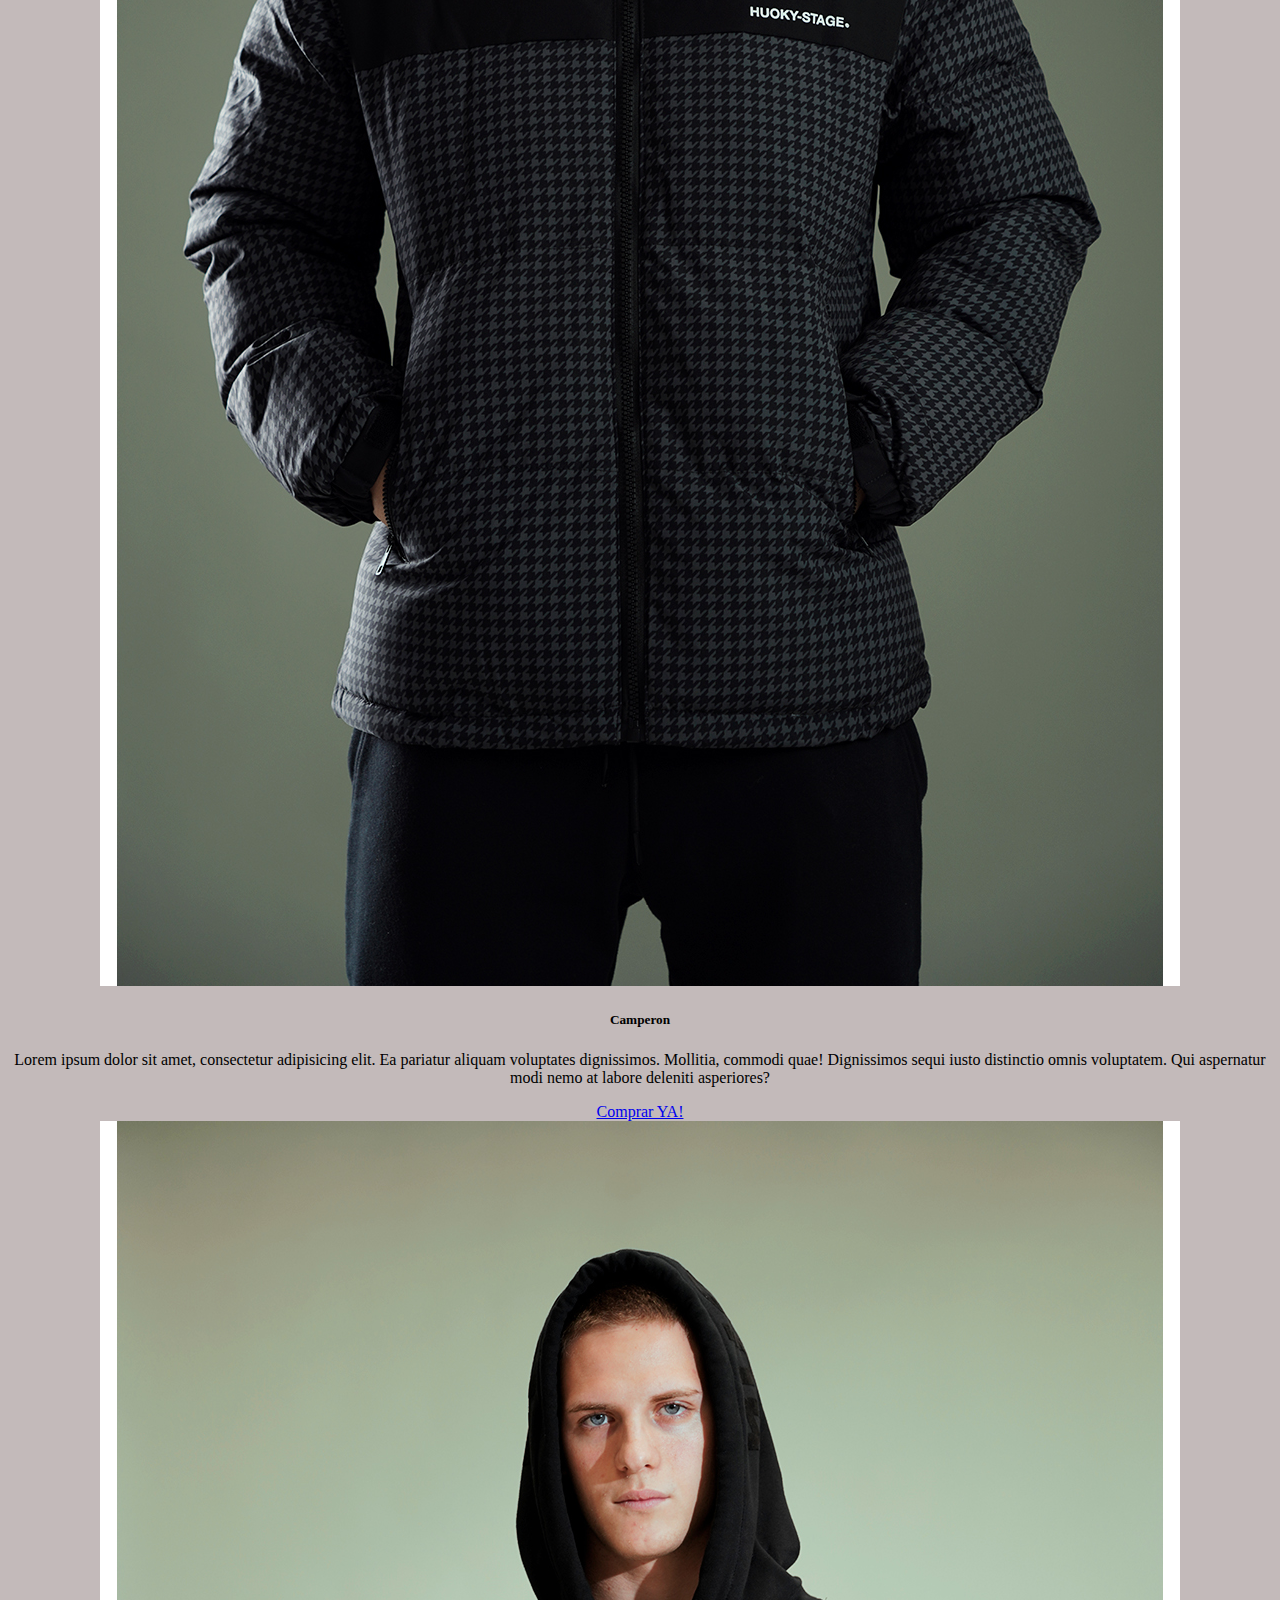
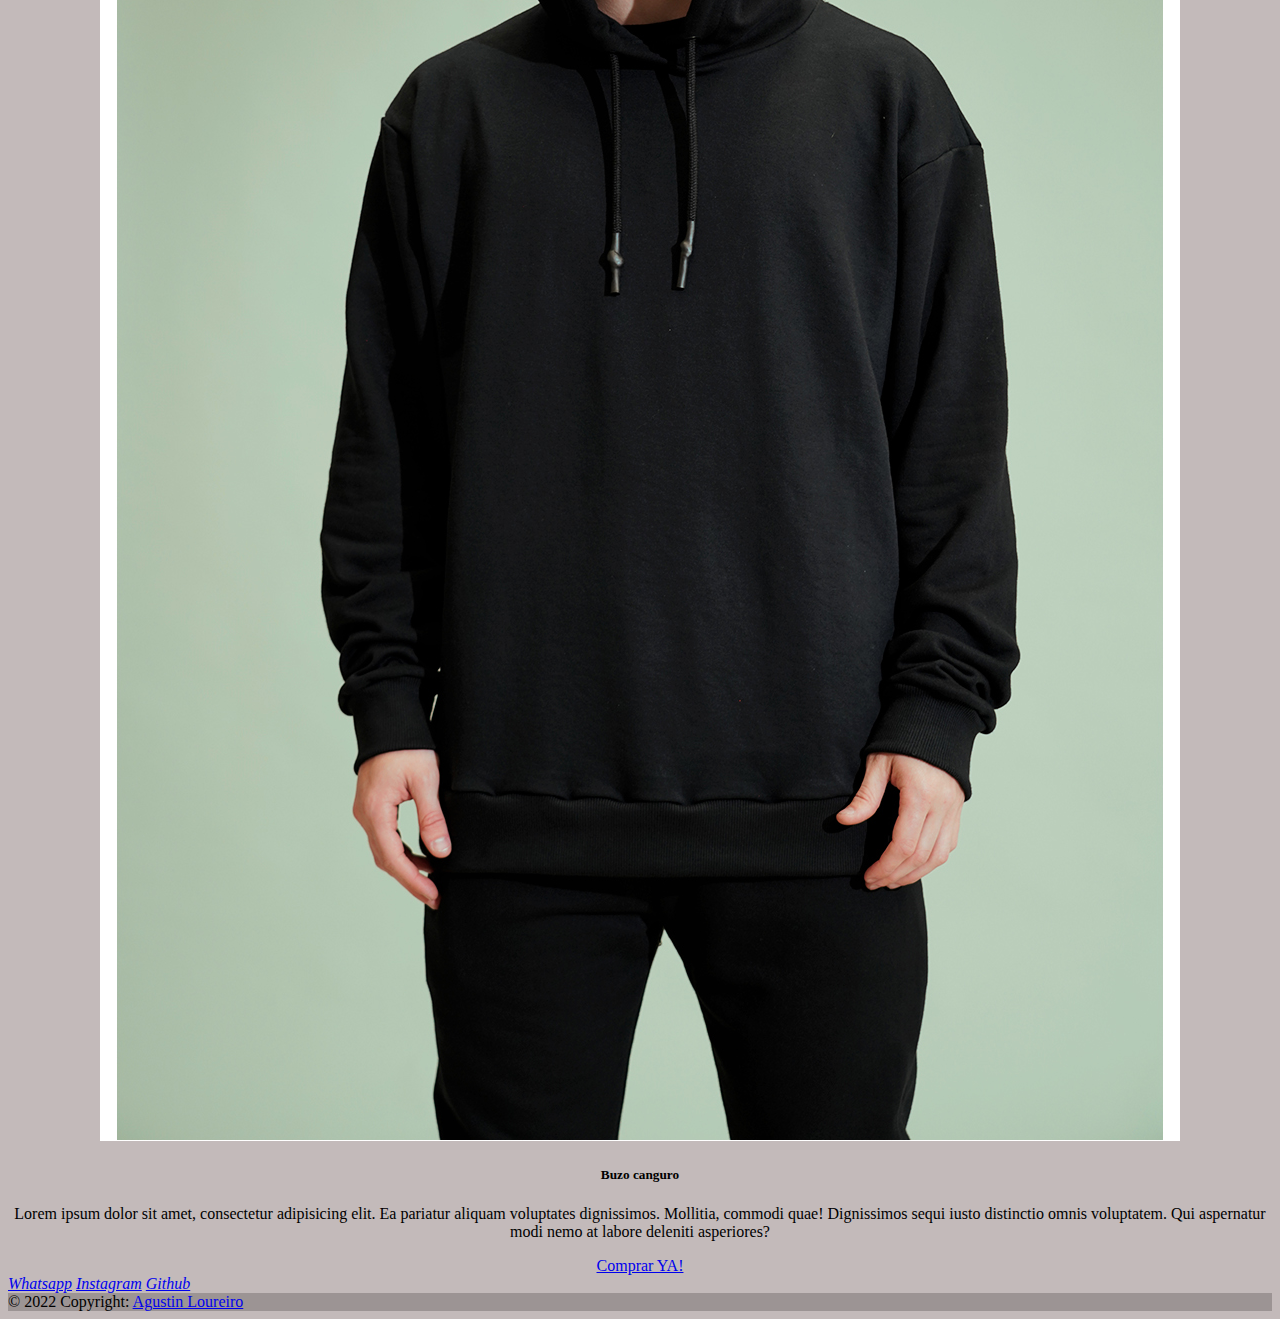
<file: pages/galeria.html>
<!doctype html>
<html lang="es">
<head>
    <!-- Required meta tags -->
    <meta charset="utf-8">
    <meta name="viewport" content="width=device-width, initial-scale=1">
    <!-- Bootstrap CSS -->
    <link href="https://cdn.jsdelivr.net/npm/bootstrap@5.1.3/dist/css/bootstrap.min.css" rel="stylesheet"
        integrity="sha384-1BmE4kWBq78iYhFldvKuhfTAU6auU8tT94WrHftjDbrCEXSU1oBoqyl2QvZ6jIW3" crossorigin="anonymous">
        <link href="https://unpkg.com/aos@2.3.1/dist/aos.css" rel="stylesheet">
        <!-- NUESTRO CSS -->
    <link rel="stylesheet" href="../css/estilo.css">
    <title>Clancys Boootstrap</title>
</head>
<body>
    <div class="container-fluid">
        <!-- LOGO + NAV -->
        <div class="row">
            <div class="col-12 col-lg-12">
                <nav class="navbar navbar-expand-lg navbar-light bgPrimario">
                    <div class="container-fluid">
                        <a class="navbar-brand" href="#"><img src="../assets/clancys.png" alt="" class="img-fluid"></a>
                        <button class="navbar-toggler" type="button" data-bs-toggle="collapse"
                            data-bs-target="#navbarNav" aria-controls="navbarNav" aria-expanded="false"
                            aria-label="Toggle navigation">
                            <span class="navbar-toggler-icon"></span>
                        </button>
                        <div class="collapse navbar-collapse justify-content-end" id="navbarNav">
                            <ul class="navbar-nav">
                                <li class="nav-item">
                                    <a class="nav-link active" aria-current="page" href="../index.html">Inicio</a>
                                </li>
                                <li class="nav-item">
                                    <a class="nav-link" href="preguntasfrecuentes.html">Preguntas Frecuentes</a>
                                </li>
                                <li class="nav-item">
                                    <a class="nav-link" href="ubicacion.html">Ubicación</a>
                                </li>
                                <li class="nav-item">
                                    <a class="nav-link" href="galeria.html">Galeria</a>
                                </li>
                            </ul>
                        </div>
                    </div>
                </nav>
            </div>
        </div>
    </div>
    <main class="container-fluid">
        <!-- CONTENIDO -->
        <div class="row">
            <div class="col-12 col-lg-12 ">
                <h1 class="centrar mb-5">INICIO</h1>
            </div>
            <div class="row ">
                <div class="col-12 col-lg-4">
                    <div class="card centrar m-5">
                        <img src="../assets/ORIMED.jpg" class="card-img-top" alt="...">
                        <div class="card-body centrar m-5">
                            <h5 class="card-title">Reme manga corta</h5>
                            <p class="card-text">Lorem ipsum dolor sit amet, consectetur adipisicing elit. Ea pariatur aliquam voluptates dignissimos. Mollitia, commodi quae! Dignissimos sequi iusto distinctio omnis voluptatem. Qui aspernatur modi nemo at labore deleniti asperiores?</p>
                            <a href="https://clancys.empretienda.com.ar/" class="btn btn-primary">Comprar YA!</a>
                        </div>
                    </div>
                </div>
                <div class="col-12 col-lg-4">
                    <div class="card centrar m-5">
                        <img src="../assets/img1.jpg" class="card-img-top" alt="...">
                        <div class="card-body centrar m-5">
                            <h5 class="card-title">Parca</h5>
                            <p class="card-text">Lorem ipsum dolor sit amet, consectetur adipisicing elit. Ea pariatur aliquam voluptates dignissimos. Mollitia, commodi quae! Dignissimos sequi iusto distinctio omnis voluptatem. Qui aspernatur modi nemo at labore deleniti asperiores?</p>
                            <a href="https://clancys.empretienda.com.ar/" class="btn btn-primary">Comprar YA!</a>
                        </div>
                    </div>
                </div>
                <div class="col-12 col-lg-4">
                    <div class="card centrar m-5">
                        <img src="../assets/img2.jpg" class="card-img-top" alt="...">
                        <div class="card-body centrar m-5">
                            <h5 class="card-title">Camperon</h5>
                            <p class="card-text">Lorem ipsum dolor sit amet, consectetur adipisicing elit. Ea pariatur aliquam voluptates dignissimos. Mollitia, commodi quae! Dignissimos sequi iusto distinctio omnis voluptatem. Qui aspernatur modi nemo at labore deleniti asperiores?</p>
                            <a href="https://clancys.empretienda.com.ar/" class="btn btn-primary">Comprar YA!</a>
                        </div>
                    </div>
                </div>
            </div>
        </div>
            <div class="row ">
                <div class="col-12 col-lg-4">
                    <div class="card centrar m-5">
                        <img src="../assets/img3.jpg" class="card-img-top" alt="...">
                        <div class="card-body">
                            <h5 class="card-title">Reme manga corta</h5>
                            <p class="card-text">Lorem ipsum dolor sit amet, consectetur adipisicing elit. Ea pariatur aliquam voluptates dignissimos. Mollitia, commodi quae! Dignissimos sequi iusto distinctio omnis voluptatem. Qui aspernatur modi nemo at labore deleniti asperiores?</p>
                            <a href="https://clancys.empretienda.com.ar/" class="btn btn-primary">Comprar YA!</a>
                        </div>
                    </div>
                </div>
                <div class="col-12 col-lg-4">
                    <div class="card centrar m-5">
                        <img src="../assets/img4.jpg" class="card-img-top" alt="...">
                        <div class="card-body">
                            <h5 class="card-title">Reme manga corta</h5>
                            <p class="card-text">Lorem ipsum dolor sit amet, consectetur adipisicing elit. Ea pariatur aliquam voluptates dignissimos. Mollitia, commodi quae! Dignissimos sequi iusto distinctio omnis voluptatem. Qui aspernatur modi nemo at labore deleniti asperiores?</p>
                            <a href="https://clancys.empretienda.com.ar/" class="btn btn-primary">Comprar YA!</a>
                        </div>
                    </div>
                </div>
                <div class="col-12 col-lg-4">
                    <div class="card centrar m-5">
                        <img src="../assets/img5.jpg" class="card-img-top" alt="...">
                        <div class="card-body">
                            <h5 class="card-title">Reme manga corta</h5>
                            <p class="card-text">Lorem ipsum dolor sit amet, consectetur adipisicing elit. Ea pariatur aliquam voluptates dignissimos. Mollitia, commodi quae! Dignissimos sequi iusto distinctio omnis voluptatem. Qui aspernatur modi nemo at labore deleniti asperiores?</p>
                            <a href="https://clancys.empretienda.com.ar/" class="btn btn-primary">Comprar YA!</a>
                        </div>
                    </div>
                </div>
            </div>
        </div>
            <div class="row ">
                <div class="col-12 col-lg-4">
                    <div class="card centrar m-5">
                        <img src="../assets/img6.jpg" class="card-img-top" alt="...">
                        <div class="card-body">
                            <h5 class="card-title">Reme manga larga</h5>
                            <p class="card-text">Lorem ipsum dolor sit amet, consectetur adipisicing elit. Ea pariatur aliquam voluptates dignissimos. Mollitia, commodi quae! Dignissimos sequi iusto distinctio omnis voluptatem. Qui aspernatur modi nemo at labore deleniti asperiores?</p>
                            <a href="https://clancys.empretienda.com.ar/" class="btn btn-primary">Comprar YA!</a>
                        </div>
                    </div>
                </div>
                <div class="col-12 col-lg-4">
                    <div class="card centrar m-5">
                        <img src="../assets/img7.jpg" class="card-img-top" alt="...">
                        <div class="card-body">
                            <h5 class="card-title">Camperon</h5>
                            <p class="card-text">Lorem ipsum dolor sit amet, consectetur adipisicing elit. Ea pariatur aliquam voluptates dignissimos. Mollitia, commodi quae! Dignissimos sequi iusto distinctio omnis voluptatem. Qui aspernatur modi nemo at labore deleniti asperiores?</p>
                            <a href="https://clancys.empretienda.com.ar/" class="btn btn-primary">Comprar YA!</a>
                        </div>
                    </div>
                </div>
                <div class="col-12 col-lg-4">
                    <div class="card centrar m-5">
                        <img src="../assets/img8.jpg" class="card-img-top" alt="...">
                        <div class="card-body">
                            <h5 class="card-title">Buzo canguro</h5>
                            <p class="card-text">Lorem ipsum dolor sit amet, consectetur adipisicing elit. Ea pariatur aliquam voluptates dignissimos. Mollitia, commodi quae! Dignissimos sequi iusto distinctio omnis voluptatem. Qui aspernatur modi nemo at labore deleniti asperiores?</p>
                            <a href="https://clancys.empretienda.com.ar/" class="btn btn-primary">Comprar YA!</a>
                        </div>
                    </div>
                </div>
            </div>
        </div>
    </main>
    <footer class="bg-danger text-center text-white">
        <!-- Grid container -->
        <div class="container p-4 pb-0">
            <!-- Section: Social media -->
            <section class="mb-4">
                <!-- Wpp -->
                <a class="btn btn-outline-light btn-floating m-1" href="https://wa.me/5491159362683" role="button"><i
                        class="fab fa-google">Whatsapp</i></a>
                <!-- Instagram -->
                <a class="btn btn-outline-light btn-floating m-1" href="https://www.instagram.com/" target="_blank"
                    role="button"><i class="fab fa-instagram">Instagram</i></a>
                <!-- Github -->
                <a class="btn btn-outline-light btn-floating m-1" href="https://github.com/AgusLoureiro" target="_blank"
                    role="button"><i class="fab fa-github">Github</i></a>
            </section>
            <!-- Section: Social media -->
        </div>
        <!-- Grid container -->
        <!-- Copyright -->
        <div class="text-center p-3" style="background-color: rgba(0, 0, 0, 0.2);">
            © 2022 Copyright:
            <a class="text-white" href="https://mdbootstrap.com/">Agustin Loureiro</a>
        </div>
        <!-- Copyright -->
        <script src="https://cdn.jsdelivr.net/npm/bootstrap@5.1.3/dist/js/bootstrap.bundle.min.js"
        integrity="sha384-ka7Sk0Gln4gmtz2MlQnikT1wXgYsOg+OMhuP+IlRH9sENBO0LRn5q+8nbTov4+1p"
        crossorigin="anonymous"></script>
    </footer>
</file>
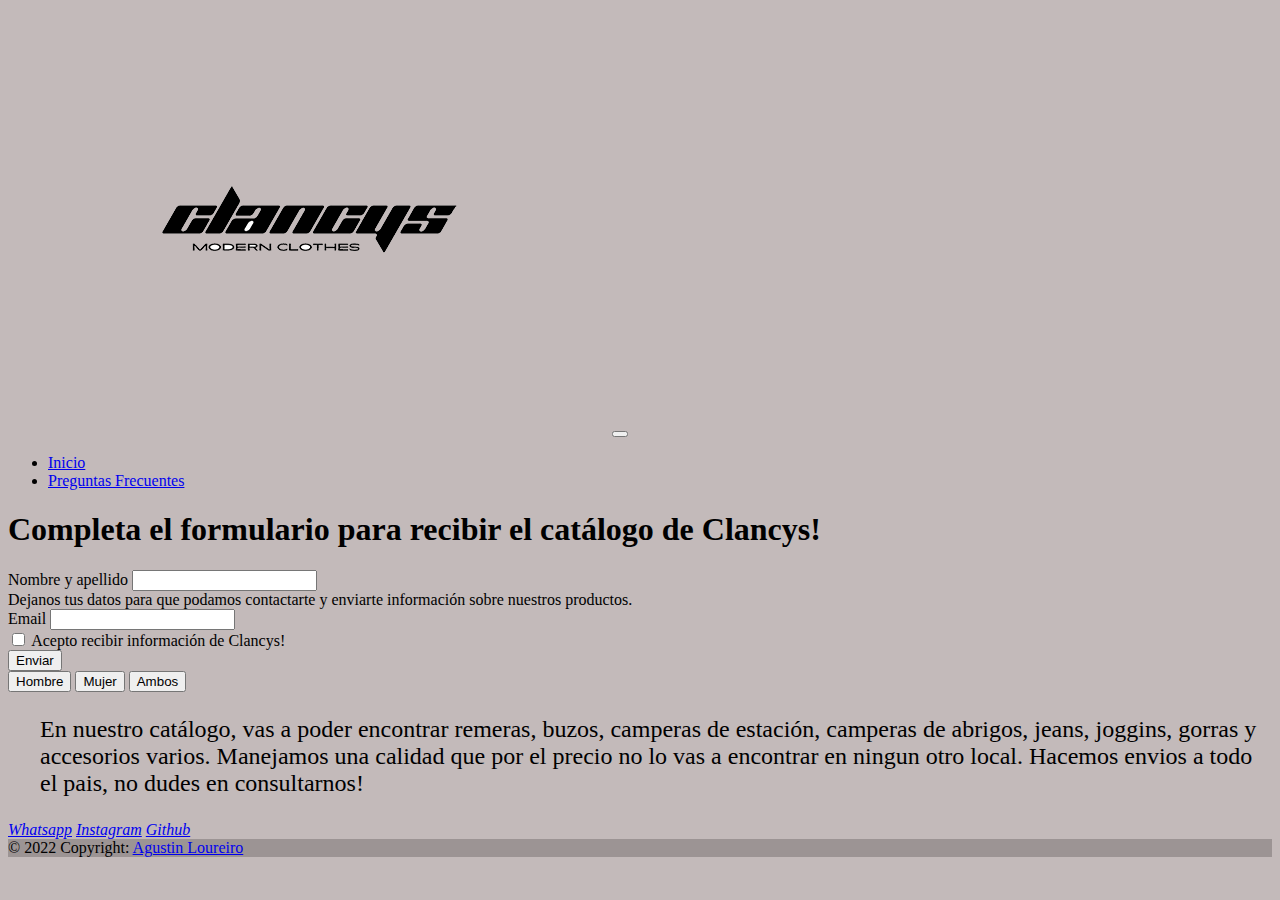
<file: pages/preguntasfrecuentes.html>
<!doctype html>
<html lang="es">

<head>
    <meta charset="utf-8">
    <meta name="viewport" content="width=device-width, initial-scale=1">
    <link href="https://cdn.jsdelivr.net/npm/bootstrap@5.1.3/dist/css/bootstrap.min.css" rel="stylesheet"
        integrity="sha384-1BmE4kWBq78iYhFldvKuhfTAU6auU8tT94WrHftjDbrCEXSU1oBoqyl2QvZ6jIW3" crossorigin="anonymous">
    <link rel="stylesheet" href="../css/estilo.css">
    <title>Clancys Boootstrap</title>
</head>

<body>
    <div class="container-fluid">
        <!-- LOGO + NAV -->
        <div class="row">
            <div class="col-12 col-lg-12">
                <nav class="navbar navbar-expand-lg navbar-light">
                    <div class="container-fluid">
                        <a class="navbar-brand" href="#"><img src="../assets/clancys.png" alt="" class="img-fluid"></a>
                        <button class="navbar-toggler" type="button" data-bs-toggle="collapse"
                            data-bs-target="#navbarNav" aria-controls="navbarNav" aria-expanded="false"
                            aria-label="Toggle navigation">
                            <span class="navbar-toggler-icon"></span>
                        </button>
                        <div class="collapse navbar-collapse justify-content-end" id="navbarNav">
                            <ul class="navbar-nav">
                                <li class="nav-item">
                                    <a class="nav-link active" aria-current="page" href="../index.html">Inicio</a>
                                </li>
                                <li class="nav-item">
                                    <a class="nav-link" href="preguntasfrecuentes.html">Preguntas Frecuentes</a>
                                </li>
                            </ul>
                        </div>
                    </div>
                </nav>
            </div>
        </div>
    </div>
    <main>
        <form class="label">
            <h1 class="d-flex justify-content-center bgColor mt-5">Completa el formulario para recibir el catálogo de
                Clancys!</h1>
            <div class="m-3 mt-5">
                <label for="exampleInputText1" class="form-label">Nombre y apellido</label>
                <input type="Text" class="form-control" id="exampleInputText1" aria-describedby="TextHelp">
                <div id="TextHelp" class="form-text">Dejanos tus datos para que podamos contactarte y enviarte
                    información sobre nuestros productos.</div>
            </div>
            <div class="m-3">
                <label for="exampleInputText1" class="form-label">Email</label>
                <input type="Text" class="form-control" id="exampleInputText1">
            </div>
            <div class="m-3 form-check">
                <input type="checkbox" class="form-check-input" id="exampleCheck1">
                <label class="form-check-label" for="exampleCheck1">Acepto recibir información de Clancys!</label>
            </div>
            <button type="submit" class="btn btn-primary m-3">Enviar</button>
        </form>
        <div class="input-group m-3">
            <button class="btn btn-outline-secondary" type="button">Hombre</button>
            <button class="btn btn-outline-secondary" type="button">Mujer</button>
            <button class="btn btn-outline-secondary" type="button">Ambos</button>
        </div>
        <p class="parraf 
        ">En nuestro catálogo, vas a poder encontrar remeras, buzos, camperas de estación, camperas de abrigos, jeans, joggins, gorras y accesorios varios. Manejamos una calidad que por el precio no lo vas a encontrar en ningun otro local. Hacemos envios a todo el pais, no dudes en consultarnos!</p>
    </main>
    <footer class="bg-danger text-center text-white">
        <!-- Grid container -->
        <div class="container mt-5">
            <!-- Section: Social media -->
            <section class="mb-4">
                <!-- Wpp -->
                <a class="btn btn-outline-light btn-floating m-1" href="https://wa.me/5491159362683" role="button"><i
                        class="fab fa-google">Whatsapp</i></a>
                <!-- Instagram -->
                <a class="btn btn-outline-light btn-floating m-1" href="https://www.instagram.com/" target="_blank"
                    role="button"><i class="fab fa-instagram">Instagram</i></a>
                <!-- Github -->
                <a class="btn btn-outline-light btn-floating m-1" href="https://github.com/AgusLoureiro" target="_blank"
                    role="button"><i class="fab fa-github">Github</i></a>
            </section>
            <!-- Section: Social media -->
        </div>
        <!-- Grid container -->
        <!-- Copyright -->
        <div class="text-center p-3" style="background-color: rgba(0, 0, 0, 0.2);">
            © 2022 Copyright:
            <a class="text-white" href="https://mdbootstrap.com/">Agustin Loureiro</a>
        </div>
        <!-- Copyright -->
    </footer>
    <!-- Option 1: Bootstrap Bundle with Popper -->
    <script src="https://cdn.jsdelivr.net/npm/bootstrap@5.1.3/dist/js/bootstrap.bundle.min.js"
        integrity="sha384-ka7Sk0Gln4gmtz2MlQnikT1wXgYsOg+OMhuP+IlRH9sENBO0LRn5q+8nbTov4+1p"
        crossorigin="anonymous"></script>
</body>

</html>
</file>
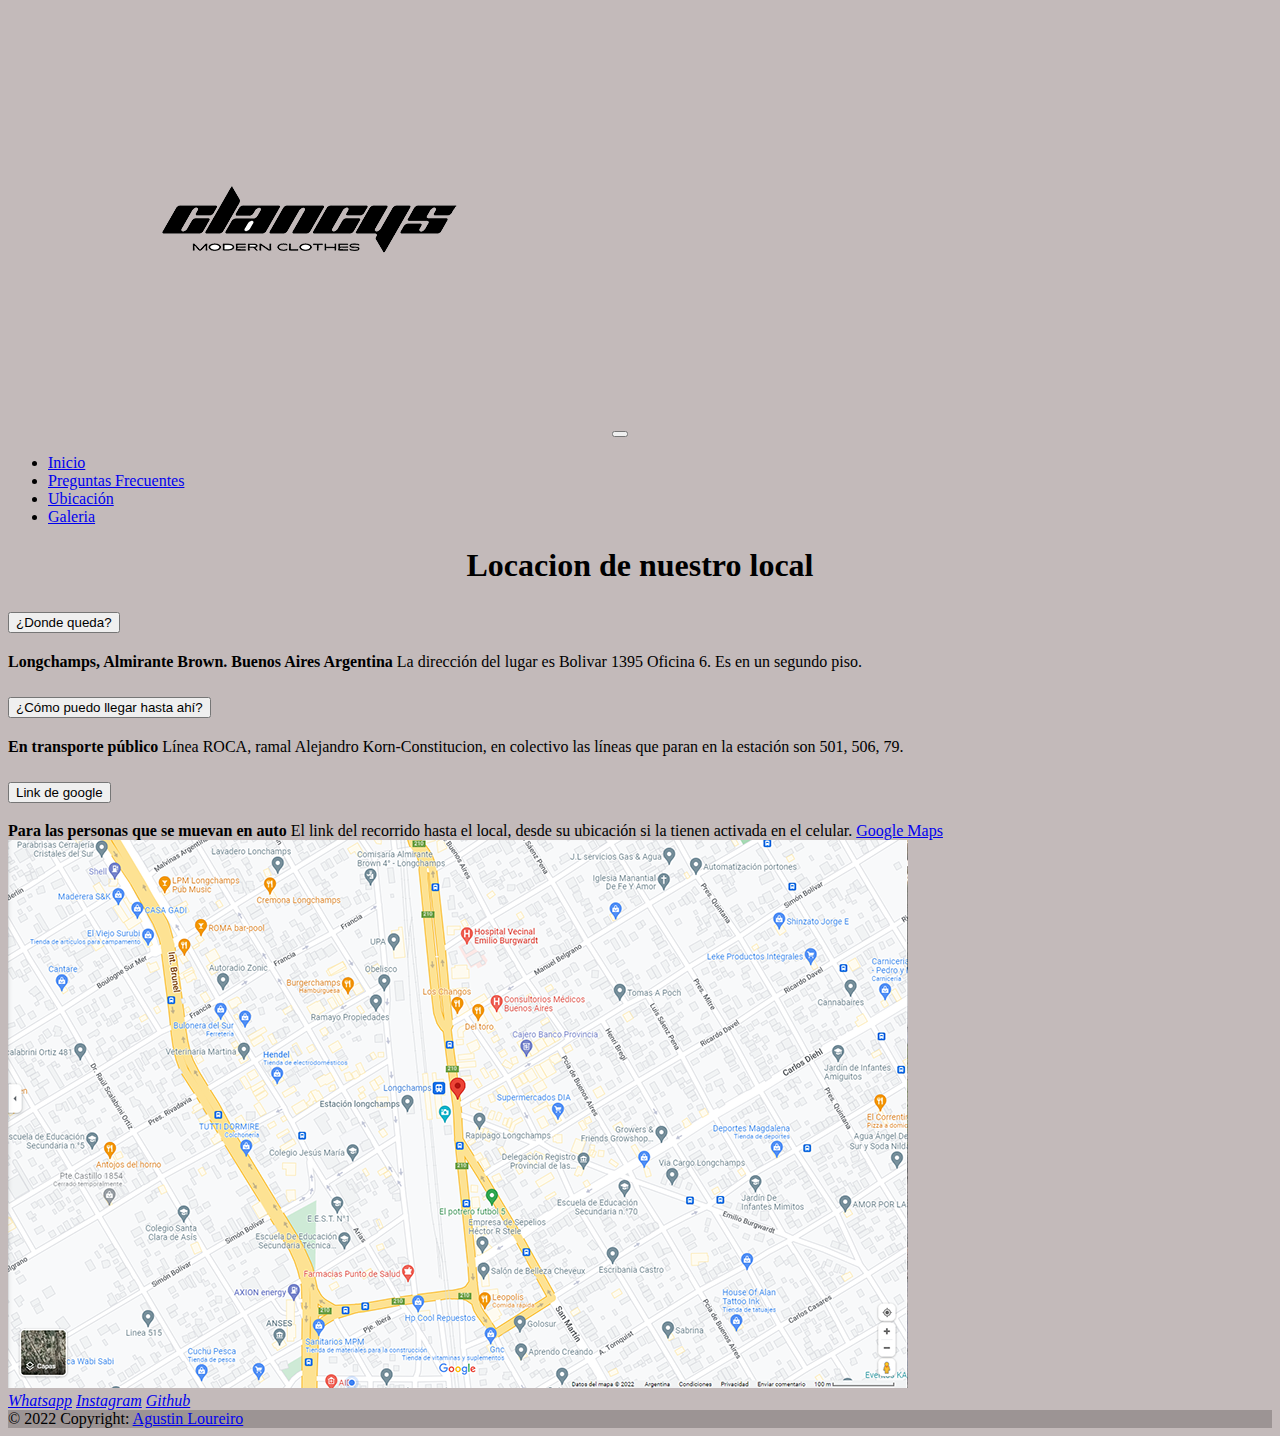
<file: pages/ubicacion.html>
<!doctype html>
<html lang="es">

<head>
    <!-- Required meta tags -->
    <meta charset="utf-8">
    <meta name="viewport" content="width=device-width, initial-scale=1">
    <!-- Bootstrap CSS -->
    <link href="https://cdn.jsdelivr.net/npm/bootstrap@5.1.3/dist/css/bootstrap.min.css" rel="stylesheet"
        integrity="sha384-1BmE4kWBq78iYhFldvKuhfTAU6auU8tT94WrHftjDbrCEXSU1oBoqyl2QvZ6jIW3" crossorigin="anonymous">
    <!-- NUESTRO CSS -->
    <link rel="stylesheet" href="../css/estilo.css">
    <title>Clancys Boootstrap</title>
</head>

<body>
    <div class="container-fluid">
        <!-- LOGO + NAV -->
        <div class="row">
            <div class="col-12 col-lg-12">
                <nav class="navbar navbar-expand-lg navbar-light bgPrimario">
                    <div class="container-fluid">
                        <a class="navbar-brand" href="#"><img src="../assets/clancys.png" alt="" class="img-fluid"></a>
                        <button class="navbar-toggler" type="button" data-bs-toggle="collapse"
                            data-bs-target="#navbarNav" aria-controls="navbarNav" aria-expanded="false"
                            aria-label="Toggle navigation">
                            <span class="navbar-toggler-icon"></span>
                        </button>
                        <div class="collapse navbar-collapse justify-content-end" id="navbarNav">
                            <ul class="navbar-nav">
                                <li class="nav-item">
                                    <a class="nav-link active" aria-current="page" href="../index.html">Inicio</a>
                                </li>
                                <li class="nav-item">
                                    <a class="nav-link" href="preguntasfrecuentes.html">Preguntas Frecuentes</a>
                                </li>
                                <li class="nav-item">
                                    <a class="nav-link" href="ubicacion.html">Ubicación</a>
                                </li>
                                <li class="nav-item">
                                    <a class="nav-link" href="galeria.html">Galeria</a>
                                </li>
                            </ul>
                        </div>
                    </div>
                </nav>
            </div>
        </div>
    </div>
    <main>
        <h1 class="ubi m-3">Locacion de nuestro local</h1>
        <div class="accordion" id="accordionExample">
            <div class="accordion-item">
                <h2 class="accordion-header" id="headingOne">
                    <button class="accordion-button" type="button" data-bs-toggle="collapse"
                        data-bs-target="#collapseOne" aria-expanded="true" aria-controls="collapseOne">
                        ¿Donde queda?
                    </button>
                </h2>
                <div id="collapseOne" class="accordion-collapse collapse show" aria-labelledby="headingOne"
                    data-bs-parent="#accordionExample">
                    <div class="accordion-body">
                        <strong>Longchamps, Almirante Brown. Buenos Aires Argentina</strong> La dirección del lugar es Bolivar 1395 Oficina 6. Es en un segundo piso.
                    </div>
                </div>
            </div>
            <div class="accordion-item">
                <h2 class="accordion-header" id="headingTwo">
                    <button class="accordion-button collapsed" type="button" data-bs-toggle="collapse"
                        data-bs-target="#collapseTwo" aria-expanded="false" aria-controls="collapseTwo">
                        ¿Cómo puedo llegar hasta ahí?
                    </button>
                </h2>
                <div id="collapseTwo" class="accordion-collapse collapse" aria-labelledby="headingTwo"
                    data-bs-parent="#accordionExample">
                    <div class="accordion-body">
                        <strong>En transporte público</strong> Línea ROCA, ramal Alejandro Korn-Constitucion, en colectivo las líneas que paran en la estación son 501, 506, 79.
                    </div>
                </div>
            </div>
            <div class="accordion-item">
                <h2 class="accordion-header" id="headingThree">
                    <button class="accordion-button collapsed" type="button" data-bs-toggle="collapse"
                        data-bs-target="#collapseThree" aria-expanded="false" aria-controls="collapseThree">
                        Link de google
                    </button>
                </h2>
                <div id="collapseThree" class="accordion-collapse collapse" aria-labelledby="headingThree"
                    data-bs-parent="#accordionExample">
                    <div class="accordion-body">
                        <strong>Para las personas que se muevan en auto</strong> El link del recorrido hasta el local, desde su ubicación si la tienen activada en el celular. <a href="https://www.google.com.ar/maps/place/Sim%C3%B3n+Bol%C3%ADvar+1395,+B1854BWA+Longchamps,+Provincia+de+Buenos+Aires/@-34.8595341,-58.3889611,17z/data=!4m5!3m4!1s0x95bcd52705542655:0x78dc5397edd9e0fb!8m2!3d-34.8595385!4d-58.3867724" target="_blank">Google Maps</a>
                    </div>
                </div>
            </div>
        </div>
        <img src="../assets/maps2.png" class="img-thumbnail" alt="Maps" max-width="100%">
    </main>
    <footer class="bg-danger text-center text-white">
        <!-- Grid container -->
        <div class="container p-4 pb-0">
            <!-- Section: Social media -->
            <section class="mb-4">
                <!-- Wpp -->
                <a class="btn btn-outline-light btn-floating m-1" href="https://wa.me/5491159362683" role="button"><i
                        class="fab fa-google">Whatsapp</i></a>
                <!-- Instagram -->
                <a class="btn btn-outline-light btn-floating m-1" href="https://www.instagram.com/" target="_blank"
                    role="button"><i class="fab fa-instagram">Instagram</i></a>
                <!-- Github -->
                <a class="btn btn-outline-light btn-floating m-1" href="https://github.com/AgusLoureiro" target="_blank"
                    role="button"><i class="fab fa-github">Github</i></a>
            </section>
            <!-- Section: Social media -->
        </div>
        <!-- Grid container -->
        <!-- Copyright -->
        <div class="text-center p-3" style="background-color: rgba(0, 0, 0, 0.2);">
            © 2022 Copyright:
            <a class="text-white" href="https://mdbootstrap.com/">Agustin Loureiro</a>
        </div>
        <!-- Copyright -->
    </footer>
        <!-- Option 1: Bootstrap Bundle with Popper -->
        <script src="https://cdn.jsdelivr.net/npm/bootstrap@5.1.3/dist/js/bootstrap.bundle.min.js"
        integrity="sha384-ka7Sk0Gln4gmtz2MlQnikT1wXgYsOg+OMhuP+IlRH9sENBO0LRn5q+8nbTov4+1p"
        crossorigin="anonymous"></script>
</body>
</file>
<file: css/estilo.css>
@media only screen and (max-width: 768px){
	.navbar-brand{width: 60%;}
}
.centrar{text-align: center;}
@media only screen and (max-width: 1024px){
	.navbar-collapse {
		justify-content: flex-end;
	}
}
.bgColor{
	color: var(--bs-red);
}

.parraf{
	font-size: 1.5rem;
	padding-left: 2rem;

}
body{
	background-color:#C3BABA;
}

/* img{
	border-radius: 70px;
} */
.tittle{
	color: var(--bs-danger);
}

.ubi{
	text-align: center;
	color: var(--bs-danger)
}
.textUbi{
	font-size: 1.5rem;
}
.maps{
	display: flex;
	align-items: center;
	margin: 5;
}
</file>
